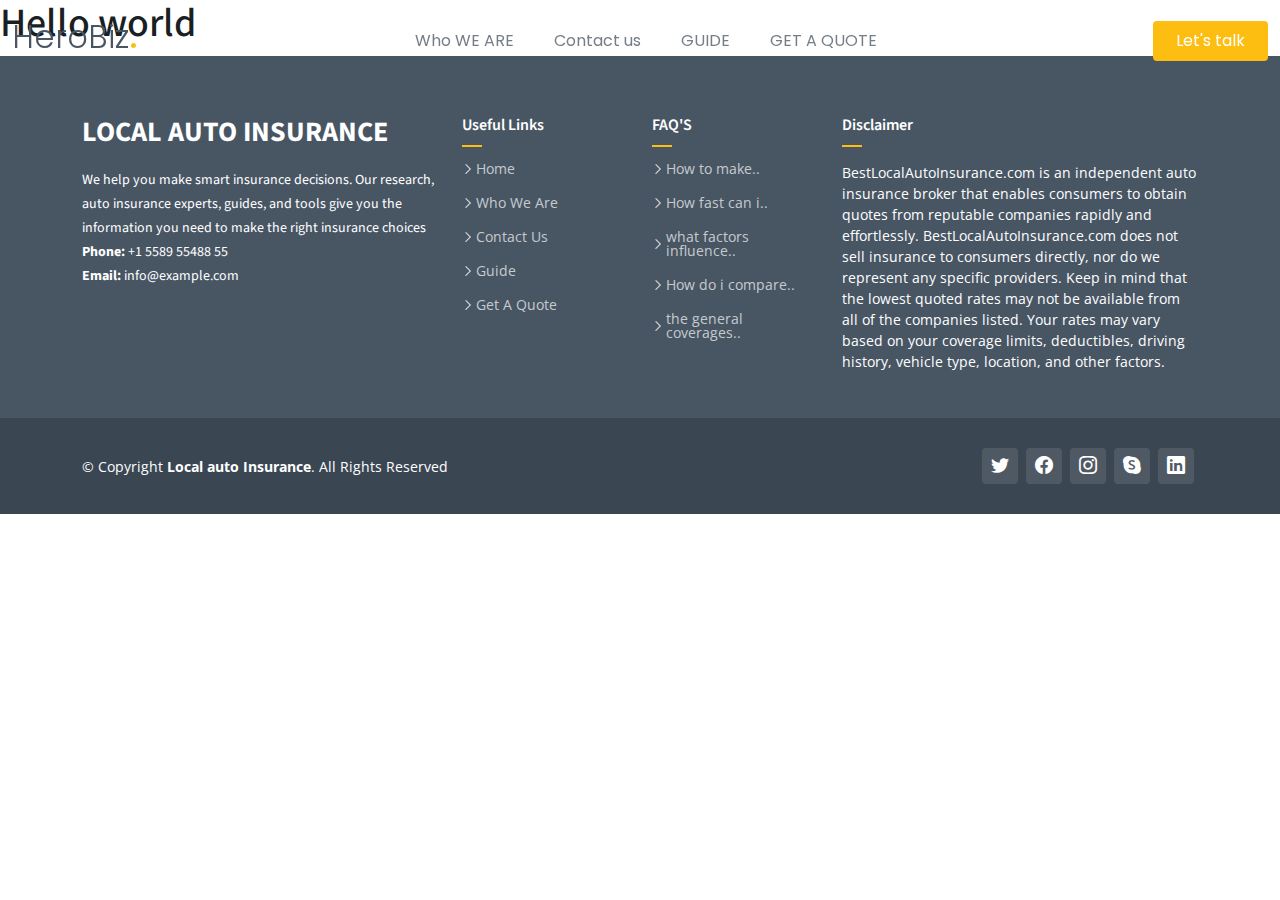
<file: aboutUs.html>
<!DOCTYPE html>
<html lang="en">
  <head>
    <meta charset="utf-8" />
    <meta content="width=device-width, initial-scale=1.0" name="viewport" />

    <title>Blog Details - HeroBiz Bootstrap Template</title>
    <meta content="" name="description" />
    <meta content="" name="keywords" />

    <!-- Favicons -->
    <link href="assets/img/favicon.png" rel="icon" />
    <link href="assets/img/apple-touch-icon.png" rel="apple-touch-icon" />

    <!-- Google Fonts -->
    <link rel="preconnect" href="https://fonts.googleapis.com" />
    <link rel="preconnect" href="https://fonts.gstatic.com" crossorigin />
    <link
      href="https://fonts.googleapis.com/css2?family=Open+Sans:ital,wght@0,300;0,400;0,500;0,600;0,700;1,300;1,400;1,500;1,600;1,700&family=Poppins:ital,wght@0,300;0,400;0,500;0,600;0,700;1,300;1,400;1,500;1,600;1,700&family=Source+Sans+Pro:ital,wght@0,300;0,400;0,600;0,700;1,300;1,400;1,600;1,700&display=swap"
      rel="stylesheet"
    />

    <!-- Vendor CSS Files -->
    <link
      href="assets/vendor/bootstrap/css/bootstrap.min.css"
      rel="stylesheet"
    />
    <link
      href="assets/vendor/bootstrap-icons/bootstrap-icons.css"
      rel="stylesheet"
    />
    <link href="assets/vendor/aos/aos.css" rel="stylesheet" />
    <link
      href="assets/vendor/glightbox/css/glightbox.min.css"
      rel="stylesheet"
    />
    <link href="assets/vendor/swiper/swiper-bundle.min.css" rel="stylesheet" />

    <!-- Template Main CSS Files -->
    <link href="assets/css/variables.css" rel="stylesheet" />
    <link href="assets/css/main.css" rel="stylesheet" />

    <style>
       @media only screen and (max-width:370px) 
    {

      .btn-getstarted{
          font-size: 10px !important;
            }

    }
    </style>
  </head>
  <body>
    <!-- ======= Header ======= -->
    <header id="header" class="header fixed-top" data-scrollto-offset="0">
      <div
        class="container-fluid d-flex align-items-center justify-content-between"
      >
        <a
          href="index.html"
          class="logo d-flex align-items-center scrollto me-auto me-lg-0"
        >
          <h1>HeroBiz<span>.</span></h1>
        </a>

        <nav id="navbar" class="navbar">
          <ul>
          <li><a class="nav-link scrollto" href="">Who WE ARE</a></li>
          <li><a class="nav-link scrollto" href="contactUs.html">Contact us</a></li>
          <li><a class="nav-link scrollto" href="contactUs.html">GUIDE</a></li>
          <li><a class="nav-link scrollto" href="">GET A QUOTE</a></li>
          <i class="bi bi-list mobile-nav-toggle d-none"></i>
        </nav>
        <!-- .navbar -->

        <a class="btn-getstarted scrollto" href="tel:+17864607667"
          >Let's talk</a
        >
      </div>
    </header>
    <!-- End Header -->

    <main id="main">
      <!-- ======= Breadcrumbs ======= -->
      <!-- End Breadcrumbs -->
<!--About Us start Here-->
<h1>Hello world</h1>
<!-- ======= Footer ======= -->
    <footer id="footer" class="footer">
      <div class="footer-content">
        <div class="container">
          <div class="row">
            <div class="col-lg-4 col-md-6">
              <div class="footer-info">
                <h3>Local Auto Insurance</h3>
                <p>
                  We help you make smart insurance decisions. Our research, auto insurance experts, guides, and tools give you the information you need to make the right insurance choices<br>
                  <strong>Phone:</strong> +1 5589 55488 55<br />
                  <strong>Email:</strong> info@example.com<br />
                </p>
              </div>
            </div>

            <div class="col-lg-2 col-md-6 footer-links">
              <h4>Useful Links</h4>
              <ul>
                <li>
                  <i class="bi bi-chevron-right"></i> <a href="index.html">Home</a>
                </li>
                <li>
                  <i class="bi bi-chevron-right"></i> <a href="WhoWeAre.html">Who We Are</a>
                </li>
                <li>
                  <i class="bi bi-chevron-right"></i> <a href="contactUs.html">Contact Us</a>
                </li>
                <li>
                  <i class="bi bi-chevron-right"></i>
                  <a href="guide.html">Guide</a>
                </li>
                <li>
                  <i class="bi bi-chevron-right"></i>
                  <a href="form.html">Get A Quote</a>
                </li>
              </ul>
            </div>

            <div class="col-lg-2 col-md-6 footer-links">
              <h4>FAQ'S</h4>
              <ul>
                <li>
                  <i class="bi bi-chevron-right"></i> <a href="#">How to make..</a>
                </li>
                <li>
                  <i class="bi bi-chevron-right"></i>
                  <a href="index.html">How fast can i..</a>
                </li>
                <li>
                  <i class="bi bi-chevron-right"></i>
                  <a href="index.html">what factors influence..</a>
                </li>
                <li>
                  <i class="bi bi-chevron-right"></i> <a href="index.html">How do i compare..</a>
                </li>
                <li>
                  <i class="bi bi-chevron-right"></i>
                  <a href="index.html">the general coverages..</a>
                </li>
              </ul>
            </div>

            <div class="col-lg-4 col-md-6 footer-newsletter">
              <h4>Disclaimer</h4>
              <p>
              BestLocalAutoInsurance.com is an independent auto insurance broker that enables consumers to obtain quotes from reputable companies rapidly and effortlessly. BestLocalAutoInsurance.com does not sell insurance to consumers directly, nor do we represent any specific providers. Keep in mind that the lowest quoted rates may not be available from all of the companies listed. Your rates may vary based on your coverage limits, deductibles, driving history, vehicle type, location, and other factors.
              </p>
            </div>
          </div>
        </div>
      </div>

      <div class="footer-legal text-center">
        <div
          class="container d-flex flex-column flex-lg-row justify-content-center justify-content-lg-between align-items-center"
        >
          <div
            class="d-flex flex-column align-items-center align-items-lg-start"
          >
            <div class="copyright">
              &copy; Copyright <strong><span>Local auto Insurance</span></strong
              >. All Rights Reserved
            </div>
           
          </div>

          <div class="social-links order-first order-lg-last mb-3 mb-lg-0">
            <a href="#" class="twitter"><i class="bi bi-twitter"></i></a>
            <a href="#" class="facebook"><i class="bi bi-facebook"></i></a>
            <a href="#" class="instagram"><i class="bi bi-instagram"></i></a>
            <a href="#" class="google-plus"><i class="bi bi-skype"></i></a>
            <a href="#" class="linkedin"><i class="bi bi-linkedin"></i></a>
          </div>
        </div>
      </div>
    </footer>
    <!-- End Footer -->

    <a
      href="#"
      class="scroll-top d-flex align-items-center justify-content-center"
      ><i class="bi bi-arrow-up-short"></i
    ></a>

    <div id="preloader"></div>

    <!-- Vendor JS Files -->
    <script src="assets/vendor/bootstrap/js/bootstrap.bundle.min.js"></script>
    <script src="assets/vendor/aos/aos.js"></script>
    <script src="assets/vendor/glightbox/js/glightbox.min.js"></script>
    <script src="assets/vendor/isotope-layout/isotope.pkgd.min.js"></script>
    <script src="assets/vendor/swiper/swiper-bundle.min.js"></script>
    <script src="assets/vendor/php-email-form/validate.js"></script>

    <!-- Template Main JS File -->
    <script src="assets/js/main.js"></script>
  </body>
</html>
</file>
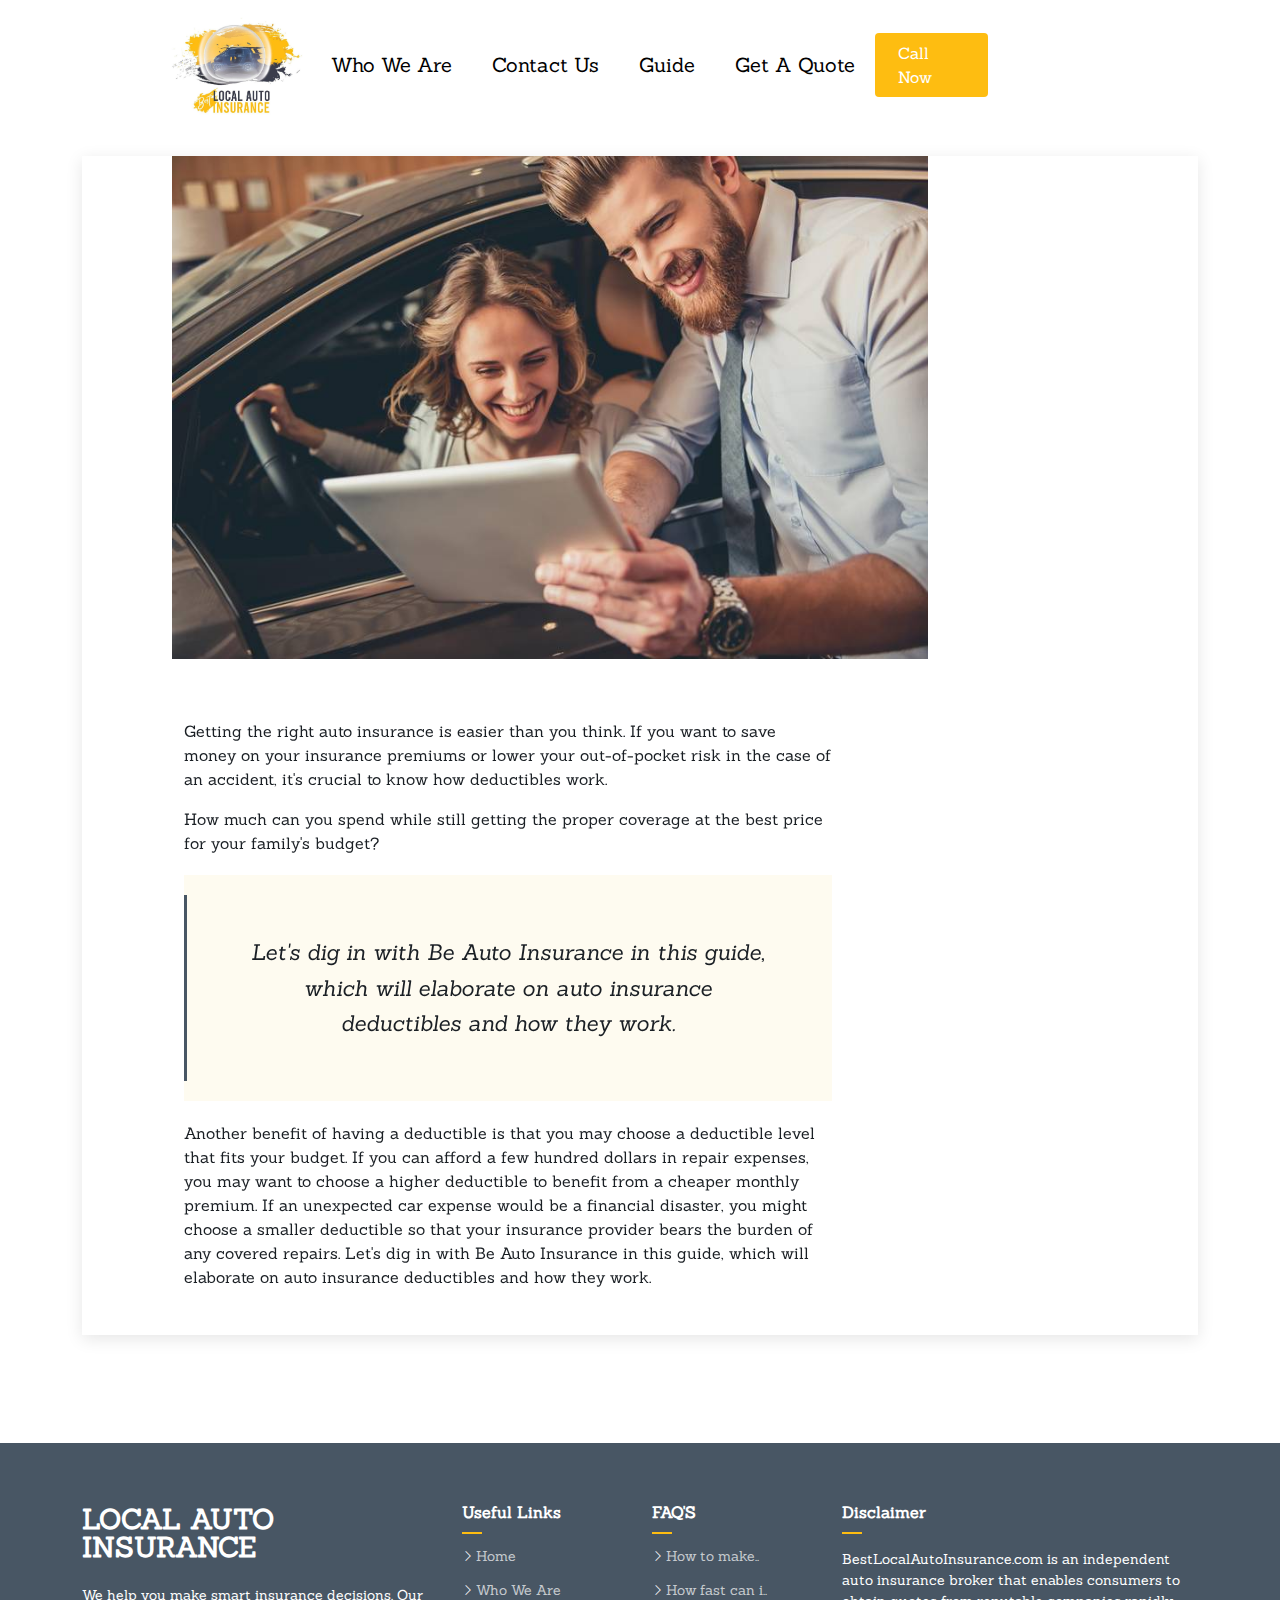
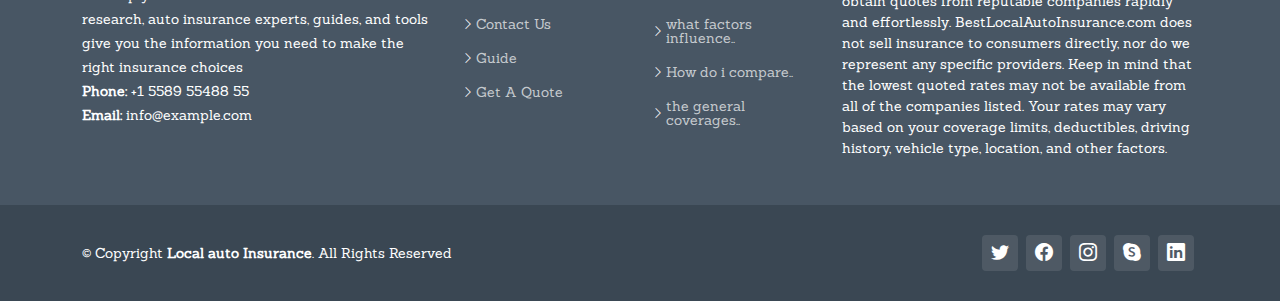
<file: firstBlog-details.html>
<!DOCTYPE html>
<html lang="en">
  <head>
    <meta charset="utf-8" />
    <meta content="width=device-width, initial-scale=1.0" name="viewport" />

    <title>Blog Details - HeroBiz Bootstrap Template</title>
    <meta content="" name="description" />
    <meta content="" name="keywords" />

    <!-- Favicons -->
    <link href="assets/img/favicon.png" rel="icon" />
    <link href="assets/img/apple-touch-icon.png" rel="apple-touch-icon" />

    <!-- Google Fonts -->
    <link rel="preconnect" href="https://fonts.googleapis.com" />
    <link rel="preconnect" href="https://fonts.gstatic.com" crossorigin />
    <link
      href="https://fonts.googleapis.com/css2?family=Open+Sans:ital,wght@0,300;0,400;0,500;0,600;0,700;1,300;1,400;1,500;1,600;1,700&family=Poppins:ital,wght@0,300;0,400;0,500;0,600;0,700;1,300;1,400;1,500;1,600;1,700&family=Source+Sans+Pro:ital,wght@0,300;0,400;0,600;0,700;1,300;1,400;1,600;1,700&display=swap"
      rel="stylesheet"
    />

    <!-- Vendor CSS Files -->
    <link
      href="assets/vendor/bootstrap/css/bootstrap.min.css"
      rel="stylesheet"
    />
    <link
      href="assets/vendor/bootstrap-icons/bootstrap-icons.css"
      rel="stylesheet"
    />
    <link href="assets/vendor/aos/aos.css" rel="stylesheet" />
    <link
      href="assets/vendor/glightbox/css/glightbox.min.css"
      rel="stylesheet"
    />
    <link href="assets/vendor/swiper/swiper-bundle.min.css" rel="stylesheet" />

    <!-- Template Main CSS Files -->
    <link href="assets/css/variables.css" rel="stylesheet" />
    <link href="assets/css/main.css" rel="stylesheet" />
 
      
  <style>

@import url('https://fonts.googleapis.com/css2?family=Sanchez&display=swap');
    *{
      font-family: 'Sanchez', serif !important;
    }


    @media only screen and (min-width: 1025px) 
    {

      .btn-getstarted{
        margin-right: 280px !important;
            }

    }



    @media only screen and (min-width: 900px) {
 
       .logoRes{
         margin-left: 150px;
       }
 
     }
     
     @media only screen and (max-width:370px) 
    {

      .btn-getstarted{
          font-size: 10px !important;
            }

    }

     </style>
  </head>

  <body>
    <!-- ======= Header ======= -->
    <header id="header" class="header fixed-top bg-white" data-scrollto-offset="0">
      <div class="container-fluid d-flex align-items-center justify-content-between">
  
        <!-- <a href="index.html" class="logo d-flex align-items-center scrollto me-auto me-lg-0"> -->
          <a href="index.html" class="img-fluid logo">
          <!-- Uncomment the line below if you also wish to use an image logo -->
          <img src="./assets/img/proj-pics/logoImage-min-min.jpg" class="logoRes" alt="" >
          <!-- <h1>HeroBiz<span>.</span></h1> -->
        </a>
  
        <nav id="navbar" class="navbar navBarRight">
          <ul>
          <li><a class="nav-link scrollto text-black " href="WhoWeAre.html" style="font-size: 20px;" >Who We Are</a></li>
          <li><a class="nav-link scrollto text-black" href="contactUs.php" style="font-size: 20px;" >Contact Us</a></li>
          <li><a class="nav-link scrollto text-black" href="guide.html" style="font-size: 20px;">Guide</a></li>
          <li><a class="nav-link scrollto text-black" href="form.php" style="font-size: 20px;">Get A Quote</a></li>
          <i class="bi bi-list mobile-nav-toggle d-none"></i>
        </nav><!-- .navbar -->
  
        <a class="btn-getstarted scrollto" href="tel:+17864607667">Call Now</a>
  
      </div>
    </header><!-- End Header -->

                   <!-- New Content -->

          <section id="blog" class="blog">
            <div class="container" data-aos="fade-up">
              <div class="row g-5 mt-5">
                <div class="col-lg-12">
                  <article  class="blog-details mb-5">
                    <div class="row">
                      <div class="col-lg-1"></div>
                      <div class="col-lg-8">
                        <div class="post-img">
                          <img
                            src="./assets/img/proj-pics/blog-1-min-min-min.jpeg"
                            alt=""
                            class="img-fluid"
                          />
                        </div>
                      </div>
                      <div class="col-lg-3"></div>
                  </div>
    
                    <div class="meta-top">
                      <ul>
                      </ul>
                    </div> 
                   
                      <div class="row">
                        
                        <!-- <div class="col-"></div> -->
                        <div class="col-lg-8 mx-lg-5 col-12">  
                          <div class=" content mx-lg-4">
                      <p>
                       Getting the right auto insurance is easier than you think. If you want to save money on your insurance premiums or lower your out-of-pocket risk in the case of an accident, it's crucial to know how deductibles work.
                      </p>
                      <p>
                       How much can you spend while still getting the proper coverage at the best price for your family's budget?
                      </p>
                      <blockquote>
                        <p>
                Let's dig in with Be Auto Insurance in this guide, which will elaborate on auto insurance deductibles and how they work.
                        </p>
                      </blockquote>
                      <p>
                       Another benefit of having a deductible is that you may choose a deductible level that fits your budget. If you can afford a few hundred dollars in repair expenses, you may want to choose a higher deductible to benefit from a cheaper monthly premium. If an unexpected car expense would be a financial disaster, you might choose a smaller deductible so that your insurance provider bears the burden of any covered repairs.
                      Let's dig in with Be Auto Insurance in this guide, which will elaborate on auto insurance deductibles and how they work.
                      </p>
                    </div>
                  </div>
                      <div class="col-lg-3"></div>
                
               </div>
                  </article>
                 
                </div>
                </div>
                </section>

          <!-- End New Content -->
        </div>

        <div class="col-lg-3">

        </div>
              <!-- End blog post -->
<!-- ======= Footer ======= -->
    <footer id="footer" class="footer">
      <div class="footer-content">
        <div class="container">
          <div class="row">
            <div class="col-lg-4 col-md-6">
              <div class="footer-info">
                <h3>Local Auto Insurance</h3>
                <p>
                  We help you make smart insurance decisions. Our research, auto insurance experts, guides, and tools give you the information you need to make the right insurance choices<br>
                  <strong>Phone:</strong> +1 5589 55488 55<br />
                  <strong>Email:</strong> info@example.com<br />
                </p>
              </div>
            </div>

            <div class="col-lg-2 col-md-6 footer-links">
              <h4>Useful Links</h4>
              <ul>
                <li>
                  <i class="bi bi-chevron-right"></i> <a href="index.html">Home</a>
                </li>
                <li>
                  <i class="bi bi-chevron-right"></i> <a href="WhoWeAre.html">Who We Are</a>
                </li>
                <li>
                  <i class="bi bi-chevron-right"></i> <a href="contactUs.html">Contact Us</a>
                </li>
                <li>
                  <i class="bi bi-chevron-right"></i>
                  <a href="guide.html">Guide</a>
                </li>
                <li>
                  <i class="bi bi-chevron-right"></i>
                  <a href="form.php">Get A Quote</a>
                </li>
              </ul>
            </div>

            <div class="col-lg-2 col-md-6 footer-links">
              <h4>FAQ'S</h4>
              <ul>
                <li>
                  <i class="bi bi-chevron-right"></i> <a href="#">How to make..</a>
                </li>
                <li>
                  <i class="bi bi-chevron-right"></i>
                  <a href="index.html">How fast can i..</a>
                </li>
                <li>
                  <i class="bi bi-chevron-right"></i>
                  <a href="index.html">what factors influence..</a>
                </li>
                <li>
                  <i class="bi bi-chevron-right"></i> <a href="index.html">How do i compare..</a>
                </li>
                <li>
                  <i class="bi bi-chevron-right"></i>
                  <a href="index.html">the general coverages..</a>
                </li>
              </ul>
            </div>

            <div class="col-lg-4 col-md-6 footer-newsletter">
              <h4>Disclaimer</h4>
              <p>
              BestLocalAutoInsurance.com is an independent auto insurance broker that enables consumers to obtain quotes from reputable companies rapidly and effortlessly. BestLocalAutoInsurance.com does not sell insurance to consumers directly, nor do we represent any specific providers. Keep in mind that the lowest quoted rates may not be available from all of the companies listed. Your rates may vary based on your coverage limits, deductibles, driving history, vehicle type, location, and other factors.
              </p>
            </div>
          </div>
        </div>
      </div>

      <div class="footer-legal text-center">
        <div
          class="container d-flex flex-column flex-lg-row justify-content-center justify-content-lg-between align-items-center"
        >
          <div
            class="d-flex flex-column align-items-center align-items-lg-start"
          >
            <div class="copyright">
              &copy; Copyright <strong><span>Local auto Insurance</span></strong
              >. All Rights Reserved
            </div>
           
          </div>

          <div class="social-links order-first order-lg-last mb-3 mb-lg-0">
            <a href="#" class="twitter"><i class="bi bi-twitter"></i></a>
            <a href="#" class="facebook"><i class="bi bi-facebook"></i></a>
            <a href="#" class="instagram"><i class="bi bi-instagram"></i></a>
            <a href="#" class="google-plus"><i class="bi bi-skype"></i></a>
            <a href="#" class="linkedin"><i class="bi bi-linkedin"></i></a>
          </div>
        </div>
      </div>
    </footer>
    <!-- End Footer -->


    <a
      href="#"
      class="scroll-top d-flex align-items-center justify-content-center"
      ><i class="bi bi-arrow-up-short"></i
    ></a>

    <div id="preloader"></div>

    <!-- Vendor JS Files -->
    <script src="assets/vendor/bootstrap/js/bootstrap.bundle.min.js"></script>
    <script src="assets/vendor/aos/aos.js"></script>
    <script src="assets/vendor/glightbox/js/glightbox.min.js"></script>
    <script src="assets/vendor/isotope-layout/isotope.pkgd.min.js"></script>
    <script src="assets/vendor/swiper/swiper-bundle.min.js"></script>
    <script src="assets/vendor/php-email-form/validate.js"></script>

    <!-- Template Main JS File -->
    <script src="assets/js/main.js"></script>
  </body>
</html>
</file>
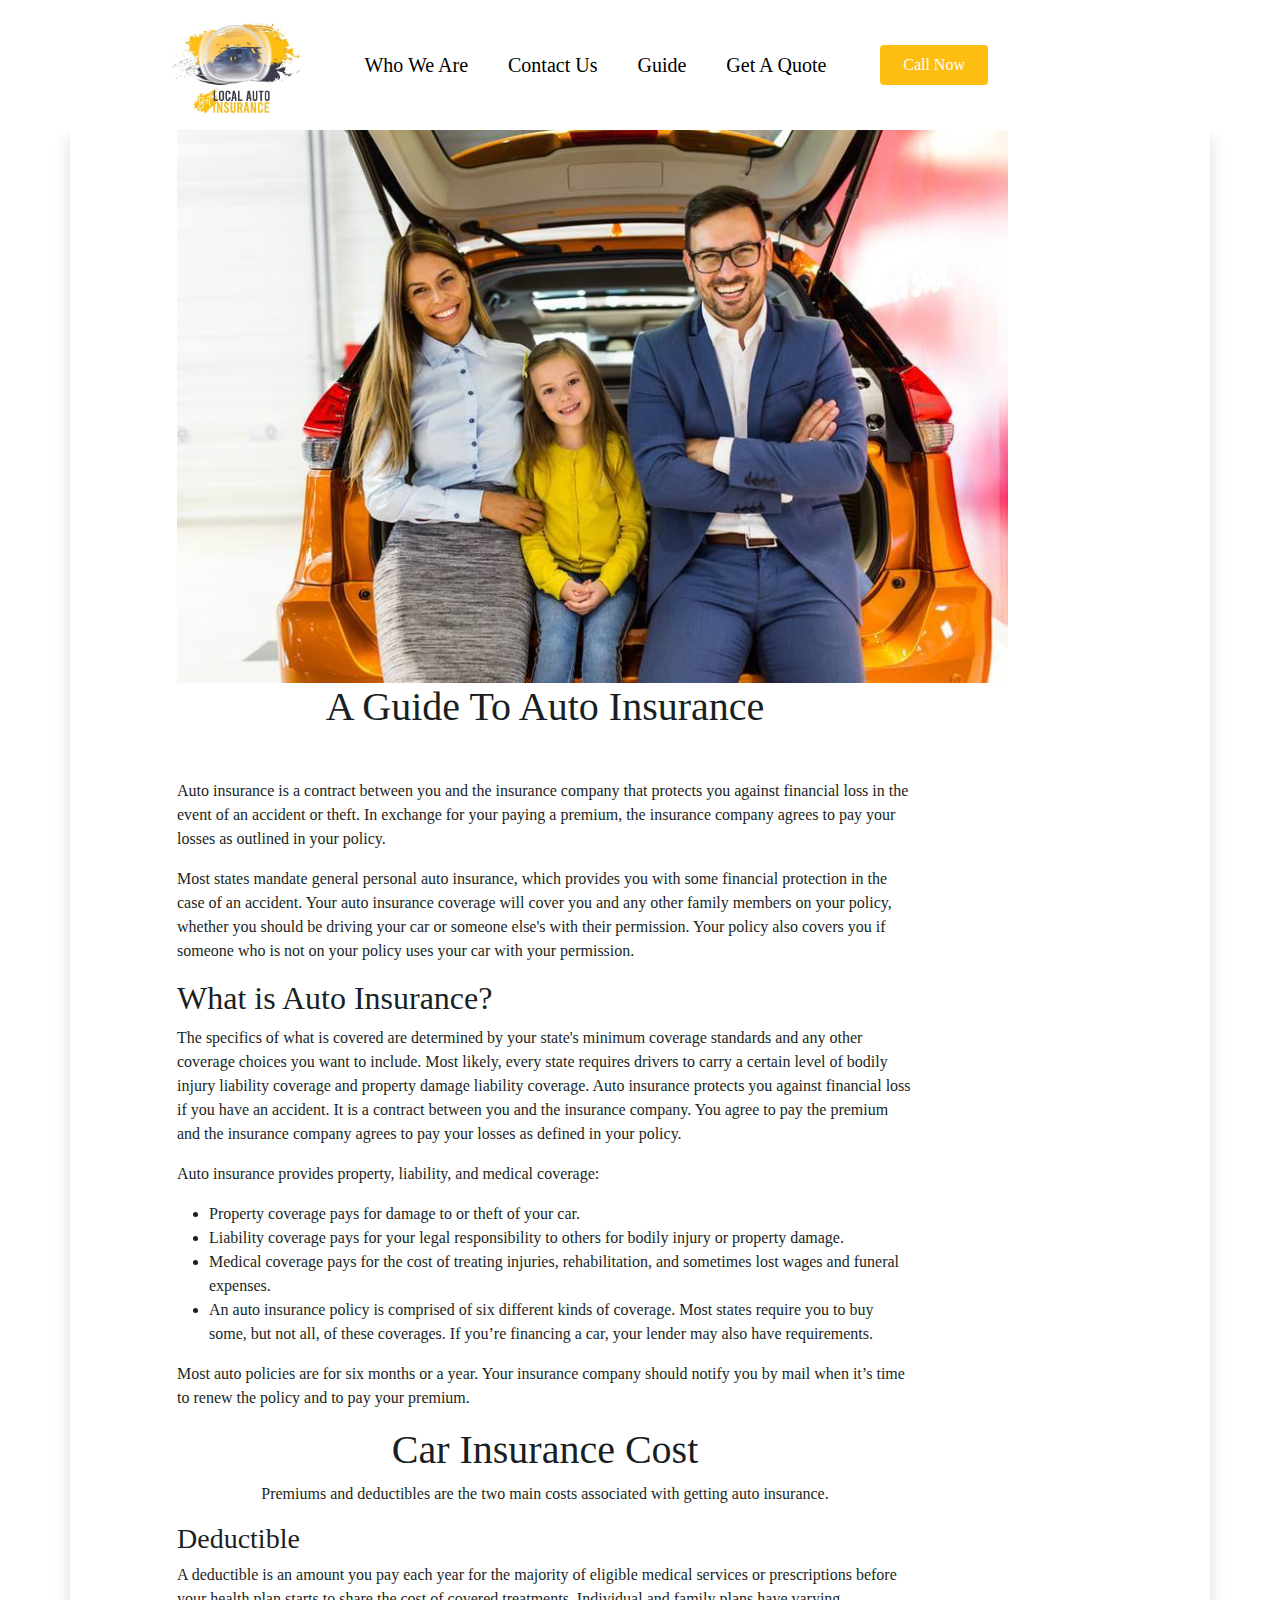
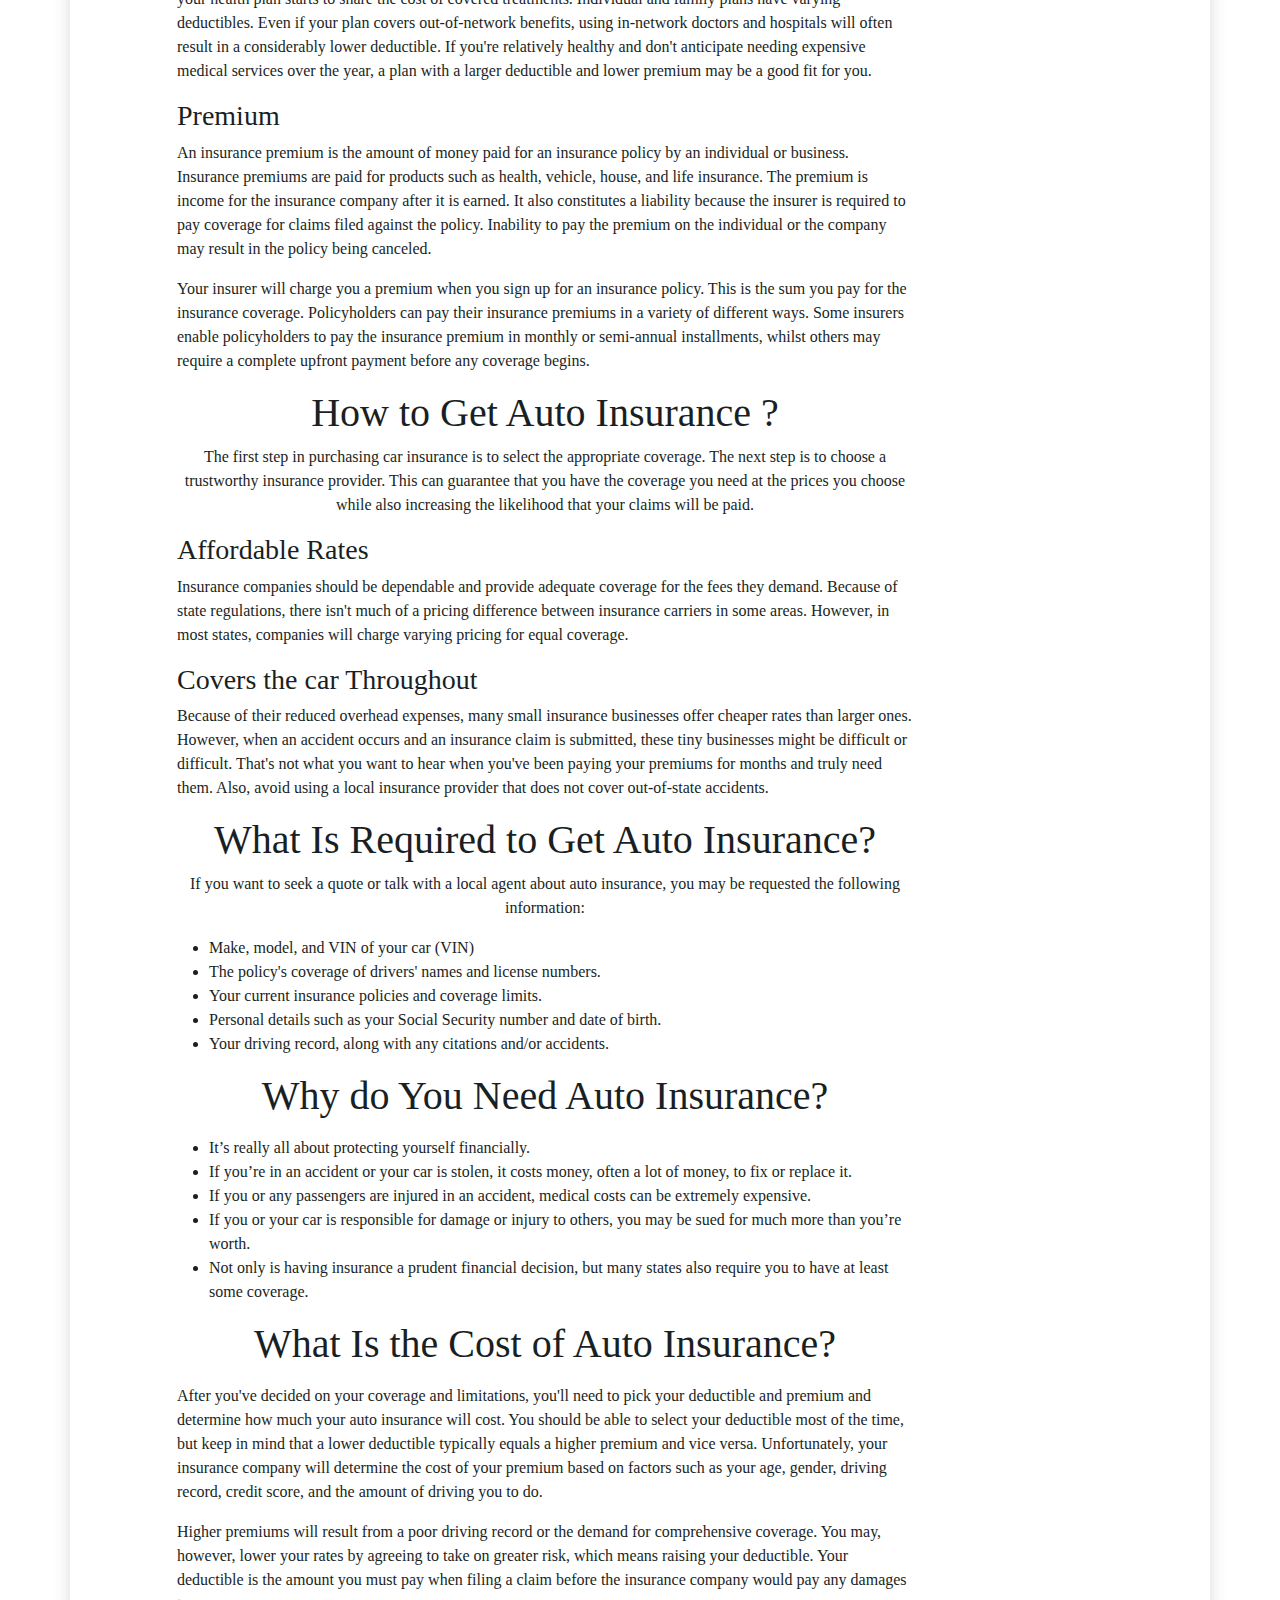
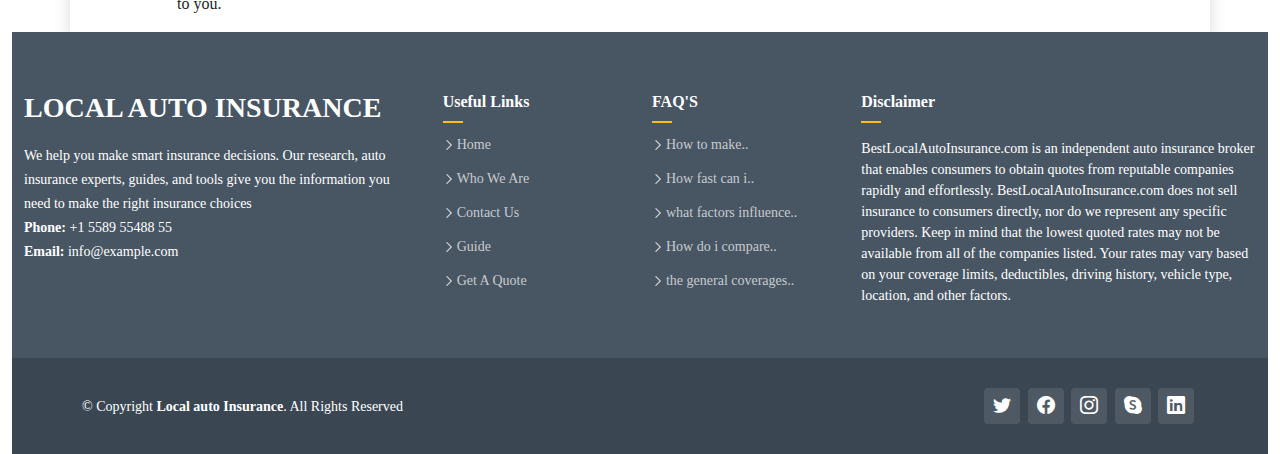
<file: guide.html>
<!DOCTYPE html>
<html lang="en">
  <head>
      
      <!-- Google Tag Manager -->
<script>(function(w,d,s,l,i){w[l]=w[l]||[];w[l].push({'gtm.start':
new Date().getTime(),event:'gtm.js'});var f=d.getElementsByTagName(s)[0],
j=d.createElement(s),dl=l!='dataLayer'?'&l='+l:'';j.async=true;j.src=
'https://www.googletagmanager.com/gtm.js?id='+i+dl;f.parentNode.insertBefore(j,f);
})(window,document,'script','dataLayer','GTM-P728HD9');</script>
<!-- End Google Tag Manager -->
      
    <meta charset="utf-8" />
    <meta content="width=device-width, initial-scale=1.0" name="viewport" />

    <title>Blog Details - HeroBiz Bootstrap Template</title>
    <meta content="" name="description" />
    <meta content="" name="keywords" />

    <!-- Favicons -->
    <link href="assets/img/favicon.png" rel="icon" />
    <link href="assets/img/apple-touch-icon.png" rel="apple-touch-icon" />

    <!-- Google Fonts -->
    <link rel="preconnect" href="https://fonts.googleapis.com" />
    <link rel="preconnect" href="https://fonts.gstatic.com" crossorigin />
    <link
      href="https://fonts.googleapis.com/css2?family=Open+Sans:ital,wght@0,300;0,400;0,500;0,600;0,700;1,300;1,400;1,500;1,600;1,700&family=Poppins:ital,wght@0,300;0,400;0,500;0,600;0,700;1,300;1,400;1,500;1,600;1,700&family=Source+Sans+Pro:ital,wght@0,300;0,400;0,600;0,700;1,300;1,400;1,600;1,700&display=swap"
      rel="stylesheet"
    />

    <!-- Vendor CSS Files -->
    <link
      href="assets/vendor/bootstrap/css/bootstrap.min.css"
      rel="stylesheet"
    />
    <link
      href="assets/vendor/bootstrap-icons/bootstrap-icons.css"
      rel="stylesheet"
    />
    <link href="assets/vendor/aos/aos.css" rel="stylesheet" />
    <link
      href="assets/vendor/glightbox/css/glightbox.min.css"
      rel="stylesheet"
    />
    <link href="assets/vendor/swiper/swiper-bundle.min.css" rel="stylesheet" />

    <!-- Template Main CSS Files -->
    <link href="assets/css/variables.css" rel="stylesheet" />
    <link href="assets/css/main.css" rel="stylesheet" />
      
  <style>
    @media only screen and (min-width: 900px) {
 
       .logoRes{
         margin-left: 150px;
       }
 
     }
    
     @import url('https://fonts.googleapis.com/css2?family=Sanchez&display=swap');
    *{
      font-family: 'Sanchez', serif !important;
    }


    @media only screen and (min-width: 1025px) 
    {

      .btn-getstarted{
        margin-right: 280px !important;
            }

    }

    @media only screen and (max-width:370px) 
    {

      .btn-getstarted{
          font-size: 10px !important;
            }

    }


     </style>
     
     </head>
  <body>
      
      <!-- Google Tag Manager (noscript) -->
<noscript><iframe src="https://www.googletagmanager.com/ns.html?id=GTM-P728HD9"
height="0" width="0" style="display:none;visibility:hidden"></iframe></noscript>
<!-- End Google Tag Manager (noscript) -->
      
  <!-- ======= Header ======= -->
  <header id="header" class="header fixed-top bg-white" data-scrollto-offset="0">
    <div class="container-fluid d-flex align-items-center justify-content-between">

      <!-- <a href="index.html" class="logo d-flex align-items-center scrollto me-auto me-lg-0"> -->
        <a href="index.html" class="img-fluid logo">
        <!-- Uncomment the line below if you also wish to use an image logo -->
        <img src="./assets/img/proj-pics/logoImage-min-min.jpg" class="logoRes" alt="" >
        <!-- <h1>HeroBiz<span>.</span></h1> -->
      </a>

      <nav id="navbar" class="navbar navBarRight">
        <ul>
          <li><a class="nav-link scrollto text-black " href="WhoWeAre.html" style="font-size: 20px;" >Who We Are</a></li>
          <li><a class="nav-link scrollto text-black" href="contactUs.php" style="font-size: 20px;" >Contact Us</a></li>
          <li><a class="nav-link scrollto text-black" href="guide.html" style="font-size: 20px;">Guide</a></li>
          <li><a class="nav-link scrollto text-black" href="form.php" style="font-size: 20px;">Get A Quote</a></li>
        <i class="bi bi-list mobile-nav-toggle d-none"></i>
      </nav><!-- .navbar -->

      <a class="btn-getstarted scrollto" href="tel:+17864607667">Call Now</a>

    </div>
  </header><!-- End Header -->

                <!-- Start blog post -->
                <div class="container bg-white shadow">

                  <div class="row" style="margin-top: 130px;">
                      <div class="col-lg-1"></div>
                      <div class="col-lg-9">
                        <img class="img-fluid"    class="img-fluid indBlog "  src="./assets/img/proj-pics/whoWeAre.jpeg" alt="">
                      </div>
                      <div class="col-lg-9"></div>
                  </div>
                  
                  <div class="row">
                    <div class="col-lg-1"></div>
                      <div class="col-lg-8">
                        <h1 class="text-center mb-5">A Guide To Auto Insurance</h1>
                        <p>
                  Auto insurance is a contract between you and the insurance company that protects you against financial loss in the event of an accident or theft. In exchange for your paying a premium, the insurance company agrees to pay your losses as outlined in your policy.
                        </p>
                  
                        <p>
                  Most states mandate general personal auto insurance, which provides you with some financial protection in the case of an accident. Your auto insurance coverage will cover you and any other family members on your policy, whether you should be driving your car or someone else's with their permission. Your policy also covers you if someone who is not on your policy uses your car with your permission.
                        </p>
                        <h2>What is Auto Insurance?</h2>
                        <p>
                  The specifics of what is covered are determined by your state's minimum coverage standards and any other coverage choices you want to include. Most likely, every state requires drivers to carry a certain level of bodily injury liability coverage and property damage liability coverage.
                  Auto insurance protects you against financial loss if you have an accident. It is a contract between you and the insurance company. You agree to pay the premium and the insurance company agrees to pay your losses as defined in your policy.
                        </p>
                        <p>Auto insurance provides property, liability, and medical coverage:</p>
                        <ul>
                            <li>Property coverage pays for damage to or theft of your car.</li>
                            <li>Liability coverage pays for your legal responsibility to others for bodily injury or property damage.</li>
                            <li>Medical coverage pays for the cost of treating injuries, rehabilitation, and sometimes lost wages and funeral expenses.</li>
                            <li>An auto insurance policy is comprised of six different kinds of coverage. Most states require you to buy some, but not all, of these coverages. If you’re financing a car, your lender may also have requirements.</li>
                        </ul>
                        <p>Most auto policies are for six months or a year. Your insurance company should notify you by mail when it’s time to renew the policy and to pay your premium.</p>
                        <h1 class="text-center">Car Insurance Cost</h1>
                        <p class="text-center">Premiums and deductibles are the two main costs associated with getting auto insurance.</p>
                        <h3>Deductible</h3>
                        <p>A deductible is an amount you pay each year for the majority of eligible medical services or prescriptions before your health plan starts to share the cost of covered treatments. Individual and family plans have varying deductibles. Even if your plan covers out-of-network benefits, using in-network doctors and hospitals will often result in a considerably lower deductible. If you're relatively healthy and don't anticipate needing expensive medical services over the year, a plan with a larger deductible and lower premium may be a good fit for you.</p>
                        <h3>Premium</h3>
                        <p>An insurance premium is the amount of money paid for an insurance policy by an individual or business. Insurance premiums are paid for products such as health, vehicle, house, and life insurance. The premium is income for the insurance company after it is earned. It also constitutes a liability because the insurer is required to pay coverage for claims filed against the policy. Inability to pay the premium on the individual or the company may result in the policy being canceled.</p>
                        <p>Your insurer will charge you a premium when you sign up for an insurance policy. This is the sum you pay for the insurance coverage. Policyholders can pay their insurance premiums in a variety of different ways. Some insurers enable policyholders to pay the insurance premium in monthly or semi-annual installments, whilst others may require a complete upfront payment before any coverage begins.</p>
                        <h1 class="text-center">How to Get Auto Insurance ?</h1>
                        <p class="text-center">The first step in purchasing car insurance is to select the appropriate coverage. The next step is to choose a trustworthy insurance provider. This can guarantee that you have the coverage you need at the prices you choose while also increasing the likelihood that your claims will be paid.</p>
                        <h3>Affordable Rates</h3>
                        <p>Insurance companies should be dependable and provide adequate coverage for the fees they demand. Because of state regulations, there isn't much of a pricing difference between insurance carriers in some areas. However, in most states, companies will charge varying pricing for equal coverage.</p>
                        <h3>Covers the car Throughout</h3>
                        <p>Because of their reduced overhead expenses, many small insurance businesses offer cheaper rates than larger ones. However, when an accident occurs and an insurance claim is submitted, these tiny businesses might be difficult or difficult. That's not what you want to hear when you've been paying your premiums for months and truly need them. Also, avoid using a local insurance provider that does not cover out-of-state accidents.</p>
                        <h1 class="text-center">What Is Required to Get Auto Insurance?</h1>
                        <p class="text-center">If you want to seek a quote or talk with a local agent about auto insurance, you may be requested the following information:</p>
                        <ul>
                            <li>Make, model, and VIN of your car (VIN)</li>
                            <li>The policy's coverage of drivers' names and license numbers.</li>
                            <li>Your current insurance policies and coverage limits.</li>
                            <li>Personal details such as your Social Security number and date of birth.</li>
                            <li>Your driving record, along with any citations and/or accidents.</li>
                        </ul>
                        <h1 class="text-center mb-3 mt-2">Why do You Need Auto Insurance?</h1>
                        <ul>
                            <li>It’s really all about protecting yourself financially.</li>
                            <li>If you’re in an accident or your car is stolen, it costs money, often a lot of money, to fix or replace it.</li>
                            <li>If you or any passengers are injured in an accident, medical costs can be extremely expensive.</li>
                            <li>If you or your car is responsible for damage or injury to others, you may be sued for much more than you’re worth.</li>
                            <li>Not only is having insurance a prudent financial decision, but many states also require you to have at least some coverage.</li>
                        </ul>
                        <h1 class="text-center mb-3 mt-2">What Is the Cost of Auto Insurance?</h1>
                        <p>After you've decided on your coverage and limitations, you'll need to pick your deductible and premium and determine how much your auto insurance will cost. You should be able to select your deductible most of the time, but keep in mind that a lower deductible typically equals a higher premium and vice versa. Unfortunately, your insurance company will determine the cost of your premium based on factors such as your age, gender, driving record, credit score, and the amount of driving you to do.</p>
                        <p>Higher premiums will result from a poor driving record or the demand for comprehensive coverage. You may, however, lower your rates by agreeing to take on greater risk, which means raising your deductible. Your deductible is the amount you must pay when filing a claim before the insurance company would pay any damages to you.</p>
                      </div>
                  </div>
                  
                  </div>
                  
                    <!-- End blog post -->


              <!-- End blog post -->
  <!-- ======= Footer ======= -->
    <footer id="footer" class="footer container-fluid">
      <div class="footer-content">
        <div class="container-fluid">
          <div class="row">
            <div class="col-lg-4 col-md-6">
              <div class="footer-info">
                <h3>Local Auto Insurance</h3>
                <p>
                  We help you make smart insurance decisions. Our research, auto insurance experts, guides, and tools give you the information you need to make the right insurance choices<br>
                  <strong>Phone:</strong> +1 5589 55488 55<br />
                  <strong>Email:</strong> info@example.com<br />
                </p>
              </div>
            </div>

            <div class="col-lg-2 col-md-6 footer-links">
              <h4>Useful Links</h4>
              <ul>
                <li>
                  <i class="bi bi-chevron-right"></i> <a href="index.html">Home</a>
                </li>
                <li>
                  <i class="bi bi-chevron-right"></i> <a href="WhoWeAre.html">Who We Are</a>
                </li>
                <li>
                  <i class="bi bi-chevron-right"></i> <a href="contactUs.html">Contact Us</a>
                </li>
                <li>
                  <i class="bi bi-chevron-right"></i>
                  <a href="guide.html">Guide</a>
                </li>
                <li>
                  <i class="bi bi-chevron-right"></i>
                  <a href="form.php">Get A Quote</a>
                </li>
              </ul>
            </div>

            <div class="col-lg-2 col-md-6 footer-links">
              <h4>FAQ'S</h4>
              <ul>
                <li>
                  <i class="bi bi-chevron-right"></i> <a href="#">How to make..</a>
                </li>
                <li>
                  <i class="bi bi-chevron-right"></i>
                  <a href="index.html">How fast can i..</a>
                </li>
                <li>
                  <i class="bi bi-chevron-right"></i>
                  <a href="index.html">what factors influence..</a>
                </li>
                <li>
                  <i class="bi bi-chevron-right"></i> <a href="index.html">How do i compare..</a>
                </li>
                <li>
                  <i class="bi bi-chevron-right"></i>
                  <a href="index.html">the general coverages..</a>
                </li>
              </ul>
            </div>

            <div class="col-lg-4 col-md-6 footer-newsletter">
              <h4>Disclaimer</h4>
              <p>
              BestLocalAutoInsurance.com is an independent auto insurance broker that enables consumers to obtain quotes from reputable companies rapidly and effortlessly. BestLocalAutoInsurance.com does not sell insurance to consumers directly, nor do we represent any specific providers. Keep in mind that the lowest quoted rates may not be available from all of the companies listed. Your rates may vary based on your coverage limits, deductibles, driving history, vehicle type, location, and other factors.
              </p>
            </div>
          </div>
        </div>
      </div>

      <div class="footer-legal text-center">
        <div
          class="container d-flex flex-column flex-lg-row justify-content-center justify-content-lg-between align-items-center"
        >
          <div
            class="d-flex flex-column align-items-center align-items-lg-start"
          >
            <div class="copyright">
              &copy; Copyright <strong><span>Local auto Insurance</span></strong
              >. All Rights Reserved
            </div>
           
          </div>

          <div class="social-links order-first order-lg-last mb-3 mb-lg-0">
            <a href="#" class="twitter"><i class="bi bi-twitter"></i></a>
            <a href="#" class="facebook"><i class="bi bi-facebook"></i></a>
            <a href="#" class="instagram"><i class="bi bi-instagram"></i></a>
            <a href="#" class="google-plus"><i class="bi bi-skype"></i></a>
            <a href="#" class="linkedin"><i class="bi bi-linkedin"></i></a>
          </div>
        </div>
      </div>
    </footer>
    <!-- End Footer -->
    <a
      href="#"
      class="scroll-top d-flex align-items-center justify-content-center"
      ><i class="bi bi-arrow-up-short"></i
    ></a>

    <div id="preloader"></div>

    <!-- Vendor JS Files -->
    <script src="assets/vendor/bootstrap/js/bootstrap.bundle.min.js"></script>
    <script src="assets/vendor/aos/aos.js"></script>
    <script src="assets/vendor/glightbox/js/glightbox.min.js"></script>
    <script src="assets/vendor/isotope-layout/isotope.pkgd.min.js"></script>
    <script src="assets/vendor/swiper/swiper-bundle.min.js"></script>
    <script src="assets/vendor/php-email-form/validate.js"></script>

    <!-- Template Main JS File -->
    <script src="assets/js/main.js"></script>
  </body>
</html>
</file>
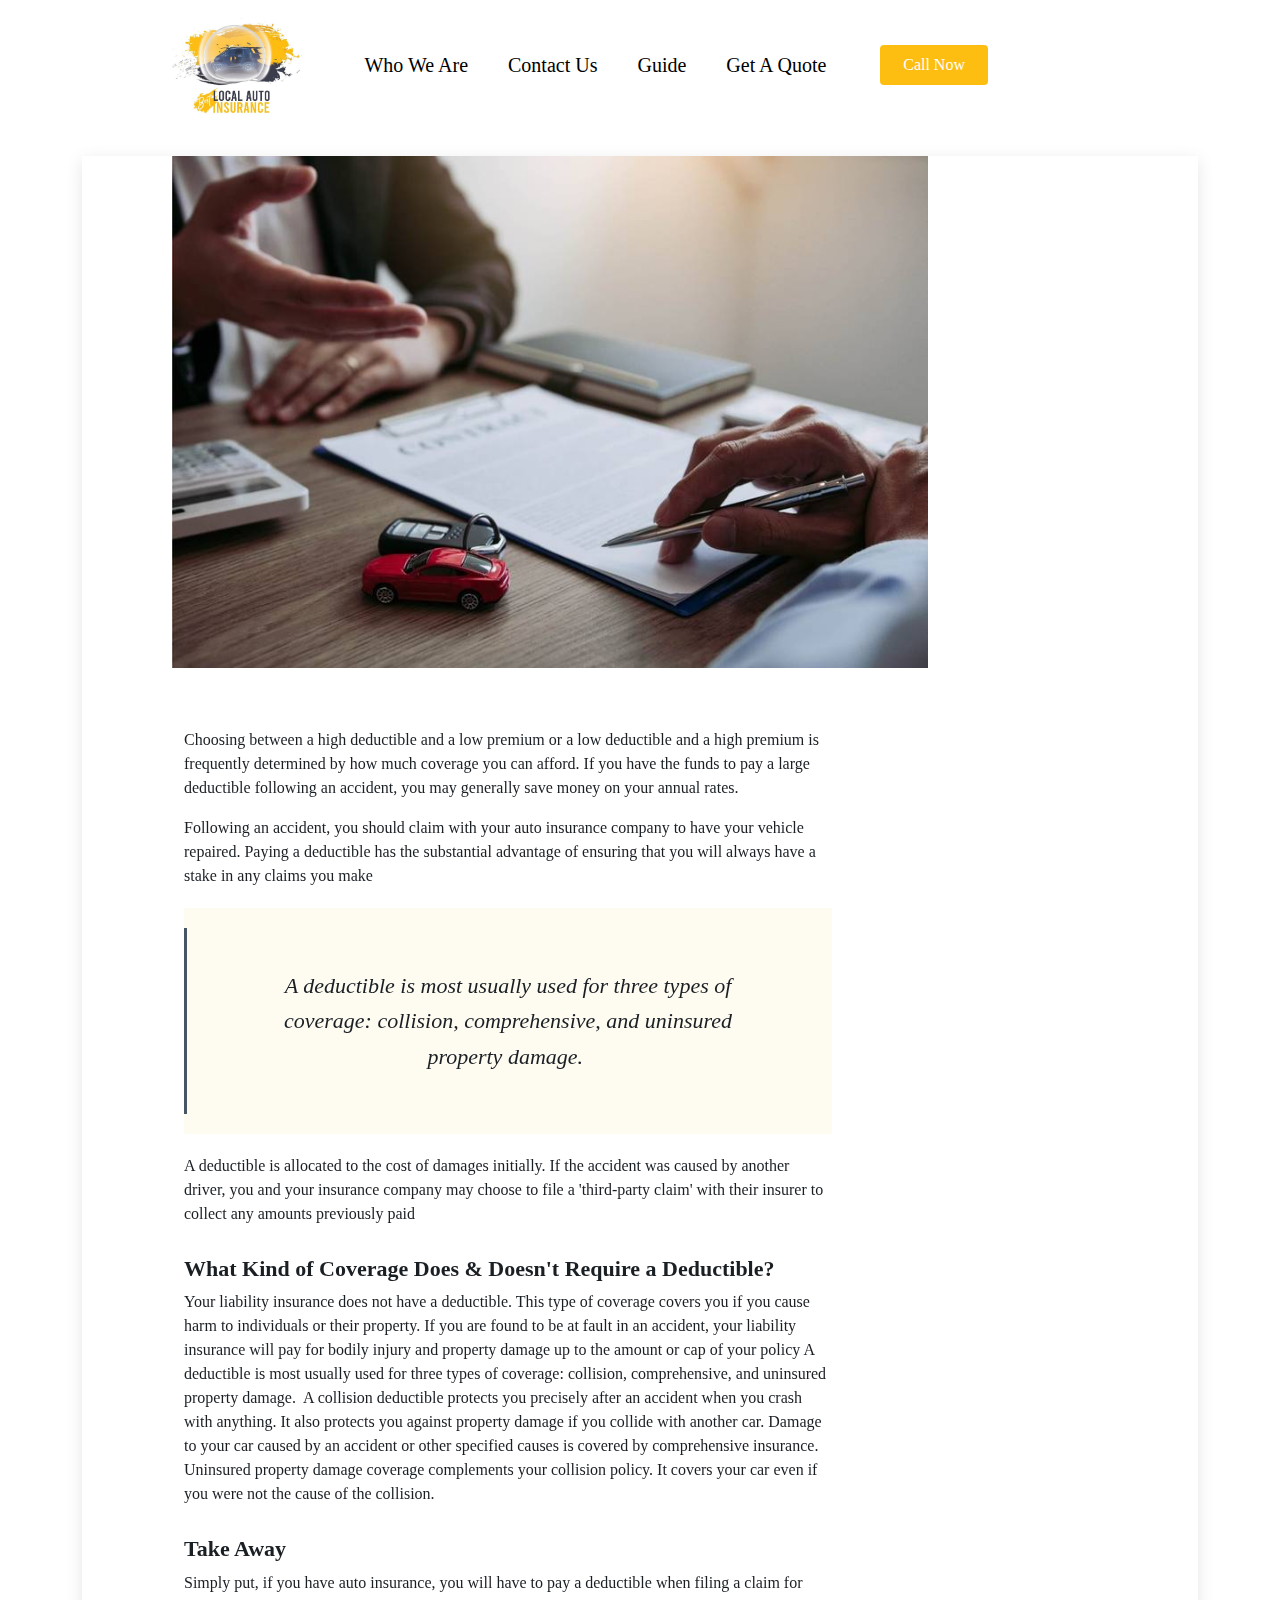
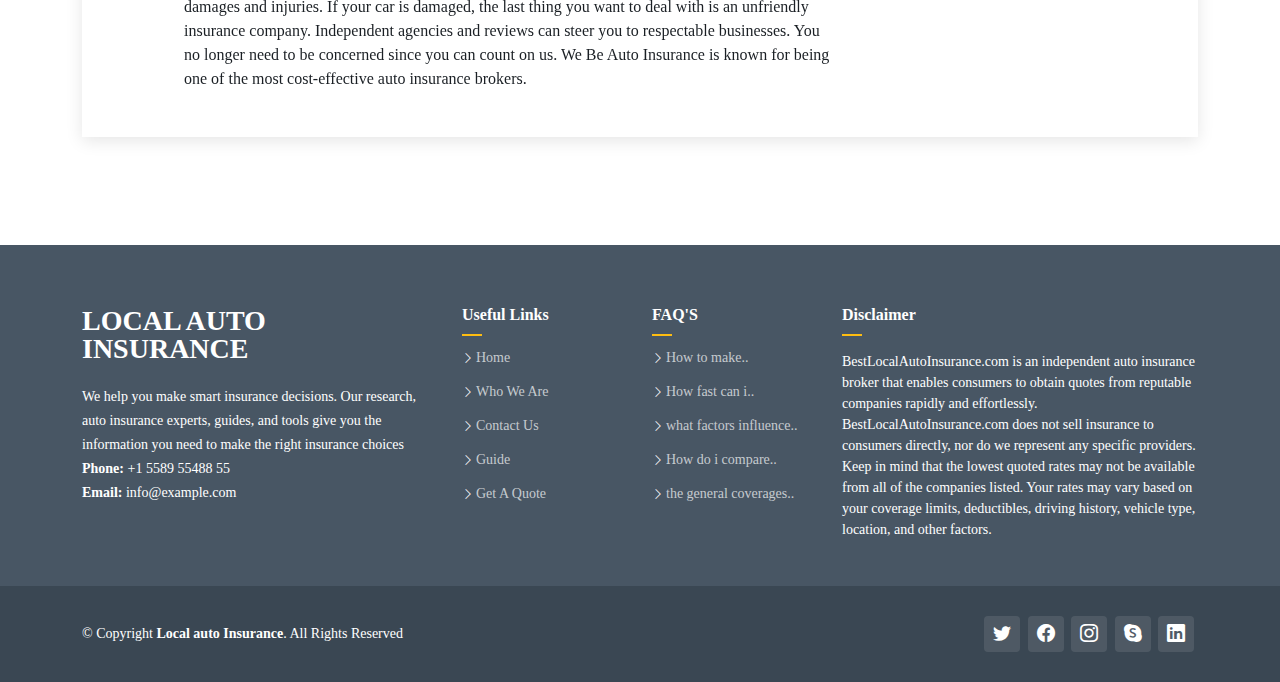
<file: secondBlog-details.html>
<!DOCTYPE html>
<html lang="en">
  <head>
    <meta charset="utf-8" />
    <meta content="width=device-width, initial-scale=1.0" name="viewport" />

    <title>Blog Details - HeroBiz Bootstrap Template</title>
    <meta content="" name="description" />
    <meta content="" name="keywords" />

    <!-- Favicons -->
    <link href="assets/img/favicon.png" rel="icon" />
    <link href="assets/img/apple-touch-icon.png" rel="apple-touch-icon" />

    <!-- Google Fonts -->
    <link rel="preconnect" href="https://fonts.googleapis.com" />
    <link rel="preconnect" href="https://fonts.gstatic.com" crossorigin />
    <link
      href="https://fonts.googleapis.com/css2?family=Open+Sans:ital,wght@0,300;0,400;0,500;0,600;0,700;1,300;1,400;1,500;1,600;1,700&family=Poppins:ital,wght@0,300;0,400;0,500;0,600;0,700;1,300;1,400;1,500;1,600;1,700&family=Source+Sans+Pro:ital,wght@0,300;0,400;0,600;0,700;1,300;1,400;1,600;1,700&display=swap"
      rel="stylesheet"
    />

    <!-- Vendor CSS Files -->
    <link
      href="assets/vendor/bootstrap/css/bootstrap.min.css"
      rel="stylesheet"
    />
    <link
      href="assets/vendor/bootstrap-icons/bootstrap-icons.css"
      rel="stylesheet"
    />
    <link href="assets/vendor/aos/aos.css" rel="stylesheet" />
    <link
      href="assets/vendor/glightbox/css/glightbox.min.css"
      rel="stylesheet"
    />
    <link href="assets/vendor/swiper/swiper-bundle.min.css" rel="stylesheet" />

    <!-- Template Main CSS Files -->
    <link href="assets/css/variables.css" rel="stylesheet" />
    <link href="assets/css/main.css" rel="stylesheet" />
  </head>
      
  <style>
    @media only screen and (min-width: 900px) {
 
       .logoRes{
         margin-left: 150px;
       }
 
     }
     
     @import url('https://fonts.googleapis.com/css2?family=Sanchez&display=swap');
    *{
      font-family: 'Sanchez', serif !important;
    }


    @media only screen and (min-width: 1025px) 
    {

      .btn-getstarted{
        margin-right: 280px !important;
            }

    }

    @media only screen and (max-width:370px) 
    {

      .btn-getstarted{
          font-size: 10px !important;
            }

    }

     </style>
  <body>
      <!-- ======= Header ======= -->
  <header id="header" class="header fixed-top bg-white" data-scrollto-offset="0">
    <div class="container-fluid d-flex align-items-center justify-content-between">

      <!-- <a href="index.html" class="logo d-flex align-items-center scrollto me-auto me-lg-0"> -->
        <a href="index.html" class="img-fluid logo">
        <!-- Uncomment the line below if you also wish to use an image logo -->
        <img src="./assets/img/proj-pics/logoImage-min-min.jpg" class="logoRes" alt="" >
        <!-- <h1>HeroBiz<span>.</span></h1> -->
      </a>

      <nav id="navbar" class="navbar navBarRight">
        <ul>
          <li><a class="nav-link scrollto text-black " href="WhoWeAre.html" style="font-size: 20px;" >Who We Are</a></li>
          <li><a class="nav-link scrollto text-black" href="contactUs.php" style="font-size: 20px;" >Contact Us</a></li>
          <li><a class="nav-link scrollto text-black" href="guide.html" style="font-size: 20px;">Guide</a></li>
          <li><a class="nav-link scrollto text-black" href="form.php" style="font-size: 20px;">Get A Quote</a></li>
        <i class="bi bi-list mobile-nav-toggle d-none"></i>
      </nav><!-- .navbar -->

      <a class="btn-getstarted scrollto" href="tel:+17864607667">Call Now</a>

    </div>
  </header><!-- End Header -->

        
    <section id="blog" class="blog">
      <div class="container" data-aos="fade-up">
        <div class="row g-5 mt-5">
          <div class="col-lg-12">
            <article  class="blog-details mb-5">
              <div class="row">
                <div class="col-lg-1"></div>
                <div class="col-lg-8">
                  <div class="post-img">
                    <img
                  src="./assets/img/proj-pics/blog-2-min-edited-min-min.jpg"
                  alt=""
                  class="img-fluid"
                />
                  </div>
                </div>
                <div class="col-lg-3"></div>
            </div>

              <div class="meta-top">
                <ul>
                </ul>
              </div> 
             
                <div class="row">
                  
                  <!-- <div class="col-"></div> -->
                  <div class="col-lg-8 mx-lg-5 col-12">  
                    <div class=" content mx-lg-4">
                      <p>
                        Choosing between a high deductible and a low premium or a low deductible and a high premium is frequently determined by how much coverage you can afford. If you have the funds to pay a large deductible following an accident, you may generally save money on your annual rates.
                                          </p>
                        
                                          <p>
                        Following an accident, you should claim with your auto insurance company to have your vehicle repaired. Paying a deductible has the substantial advantage of ensuring that you will always have a stake in any claims you make
                                          </p>
                        
                                          <blockquote>
                                            <p>
                        A deductible is most usually used for three types of coverage: collision, comprehensive, and uninsured property damage. 
                                            </p>
                                          </blockquote>
                        
                                          <p>
                        A deductible is allocated to the cost of damages initially. If the accident was caused by another driver, you and your insurance company may choose to file a 'third-party claim' with their insurer to collect any amounts previously paid
                                          </p>
                        
                                          <h3>What Kind of Coverage Does & Doesn't Require a Deductible?</h3>
                                          <p>
                        Your liability insurance does not have a deductible. This type of coverage covers you if you cause harm to individuals or their property. If you are found to be at fault in an accident, your liability insurance will pay for bodily injury and property damage up to the amount or cap of your policy
                        A deductible is most usually used for three types of coverage: collision, comprehensive, and uninsured property damage. 
                        A collision deductible protects you precisely after an accident when you crash with anything. It also protects you against property damage if you collide with another car.
                        Damage to your car caused by an accident or other specified causes is covered by comprehensive insurance.
                        Uninsured property damage coverage complements your collision policy. It covers your car even if you were not the cause of the collision.
                                          </p>
                                          <h3>Take Away</h3>
                                          <p>Simply put, if you have auto insurance, you will have to pay a deductible when filing a claim for damages and injuries. If your car is damaged, the last thing you want to deal with is an unfriendly insurance company. Independent agencies and reviews can steer you to respectable businesses. You no longer need to be concerned since you can count on us. We Be Auto Insurance is known for being one of the most cost-effective auto insurance brokers.
                                          </p>
              </div>
            </div>
                <div class="col-lg-3"></div>
          
         </div>
            </article>
           
          </div>
          </div>
          </section>

    <!-- End New Content -->
  </div>

  <div class="col-lg-3">

  </div>
    
              
              <!-- End blog post -->
   <!-- ======= Footer ======= -->
    <footer id="footer" class="footer">
      <div class="footer-content">
        <div class="container">
          <div class="row">
            <div class="col-lg-4 col-md-6">
              <div class="footer-info">
                <h3>Local Auto Insurance</h3>
                <p>
                  We help you make smart insurance decisions. Our research, auto insurance experts, guides, and tools give you the information you need to make the right insurance choices<br>
                  <strong>Phone:</strong> +1 5589 55488 55<br />
                  <strong>Email:</strong> info@example.com<br />
                </p>
              </div>
            </div>

            <div class="col-lg-2 col-md-6 footer-links">
              <h4>Useful Links</h4>
              <ul>
                <li>
                  <i class="bi bi-chevron-right"></i> <a href="index.html">Home</a>
                </li>
                <li>
                  <i class="bi bi-chevron-right"></i> <a href="WhoWeAre.html">Who We Are</a>
                </li>
                <li>
                  <i class="bi bi-chevron-right"></i> <a href="contactUs.html">Contact Us</a>
                </li>
                <li>
                  <i class="bi bi-chevron-right"></i>
                  <a href="guide.html">Guide</a>
                </li>
                <li>
                  <i class="bi bi-chevron-right"></i>
                  <a href="form.php">Get A Quote</a>
                </li>
              </ul>
            </div>

            <div class="col-lg-2 col-md-6 footer-links">
              <h4>FAQ'S</h4>
              <ul>
                <li>
                  <i class="bi bi-chevron-right"></i> <a href="#">How to make..</a>
                </li>
                <li>
                  <i class="bi bi-chevron-right"></i>
                  <a href="index.html">How fast can i..</a>
                </li>
                <li>
                  <i class="bi bi-chevron-right"></i>
                  <a href="index.html">what factors influence..</a>
                </li>
                <li>
                  <i class="bi bi-chevron-right"></i> <a href="index.html">How do i compare..</a>
                </li>
                <li>
                  <i class="bi bi-chevron-right"></i>
                  <a href="index.html">the general coverages..</a>
                </li>
              </ul>
            </div>

            <div class="col-lg-4 col-md-6 footer-newsletter">
              <h4>Disclaimer</h4>
              <p>
              BestLocalAutoInsurance.com is an independent auto insurance broker that enables consumers to obtain quotes from reputable companies rapidly and effortlessly. BestLocalAutoInsurance.com does not sell insurance to consumers directly, nor do we represent any specific providers. Keep in mind that the lowest quoted rates may not be available from all of the companies listed. Your rates may vary based on your coverage limits, deductibles, driving history, vehicle type, location, and other factors.
              </p>
            </div>
          </div>
        </div>
      </div>

      <div class="footer-legal text-center">
        <div
          class="container d-flex flex-column flex-lg-row justify-content-center justify-content-lg-between align-items-center"
        >
          <div
            class="d-flex flex-column align-items-center align-items-lg-start"
          >
            <div class="copyright">
              &copy; Copyright <strong><span>Local auto Insurance</span></strong
              >. All Rights Reserved
            </div>
           
          </div>

          <div class="social-links order-first order-lg-last mb-3 mb-lg-0">
            <a href="#" class="twitter"><i class="bi bi-twitter"></i></a>
            <a href="#" class="facebook"><i class="bi bi-facebook"></i></a>
            <a href="#" class="instagram"><i class="bi bi-instagram"></i></a>
            <a href="#" class="google-plus"><i class="bi bi-skype"></i></a>
            <a href="#" class="linkedin"><i class="bi bi-linkedin"></i></a>
          </div>
        </div>
      </div>
    </footer>
    <!-- End Footer -->


    <a
      href="#"
      class="scroll-top d-flex align-items-center justify-content-center"
      ><i class="bi bi-arrow-up-short"></i
    ></a>

    <div id="preloader"></div>

    <!-- Vendor JS Files -->
    <script src="assets/vendor/bootstrap/js/bootstrap.bundle.min.js"></script>
    <script src="assets/vendor/aos/aos.js"></script>
    <script src="assets/vendor/glightbox/js/glightbox.min.js"></script>
    <script src="assets/vendor/isotope-layout/isotope.pkgd.min.js"></script>
    <script src="assets/vendor/swiper/swiper-bundle.min.js"></script>
    <script src="assets/vendor/php-email-form/validate.js"></script>

    <!-- Template Main JS File -->
    <script src="assets/js/main.js"></script>
  </body>
</html>
</file>
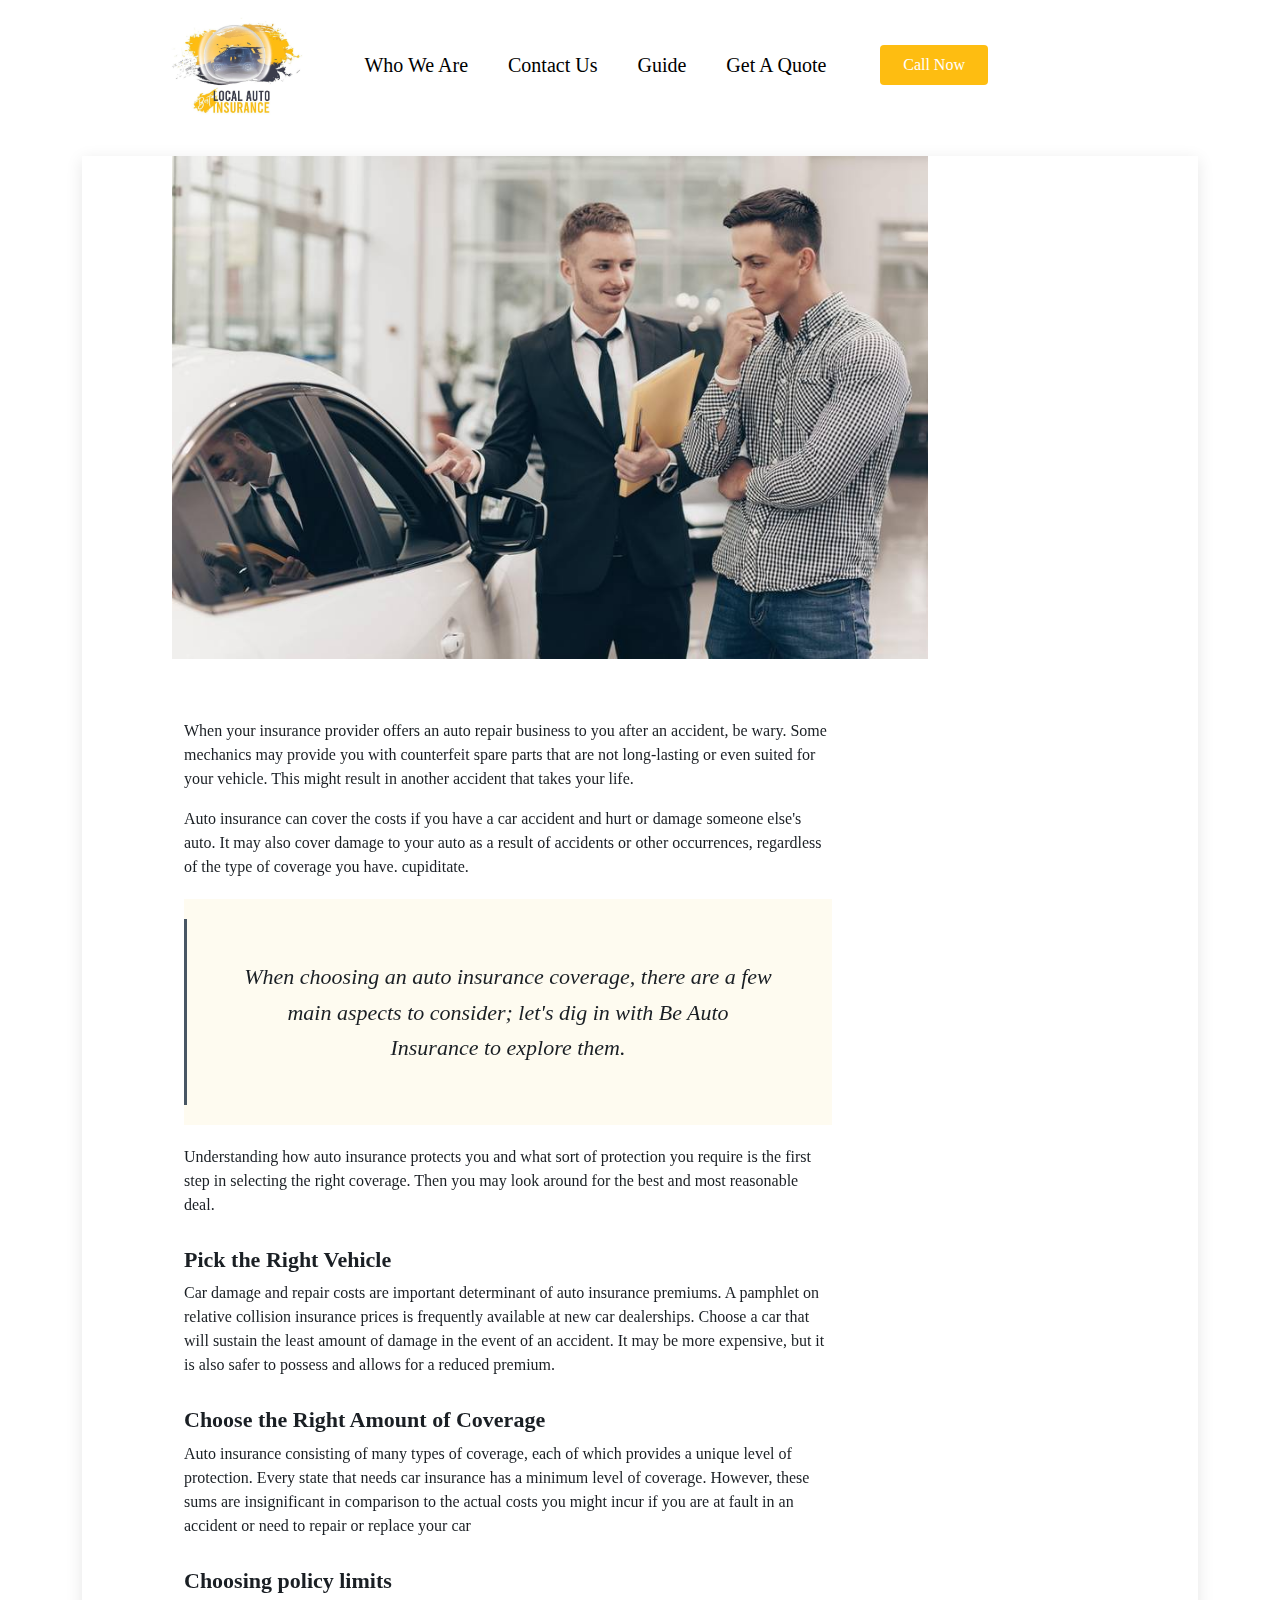
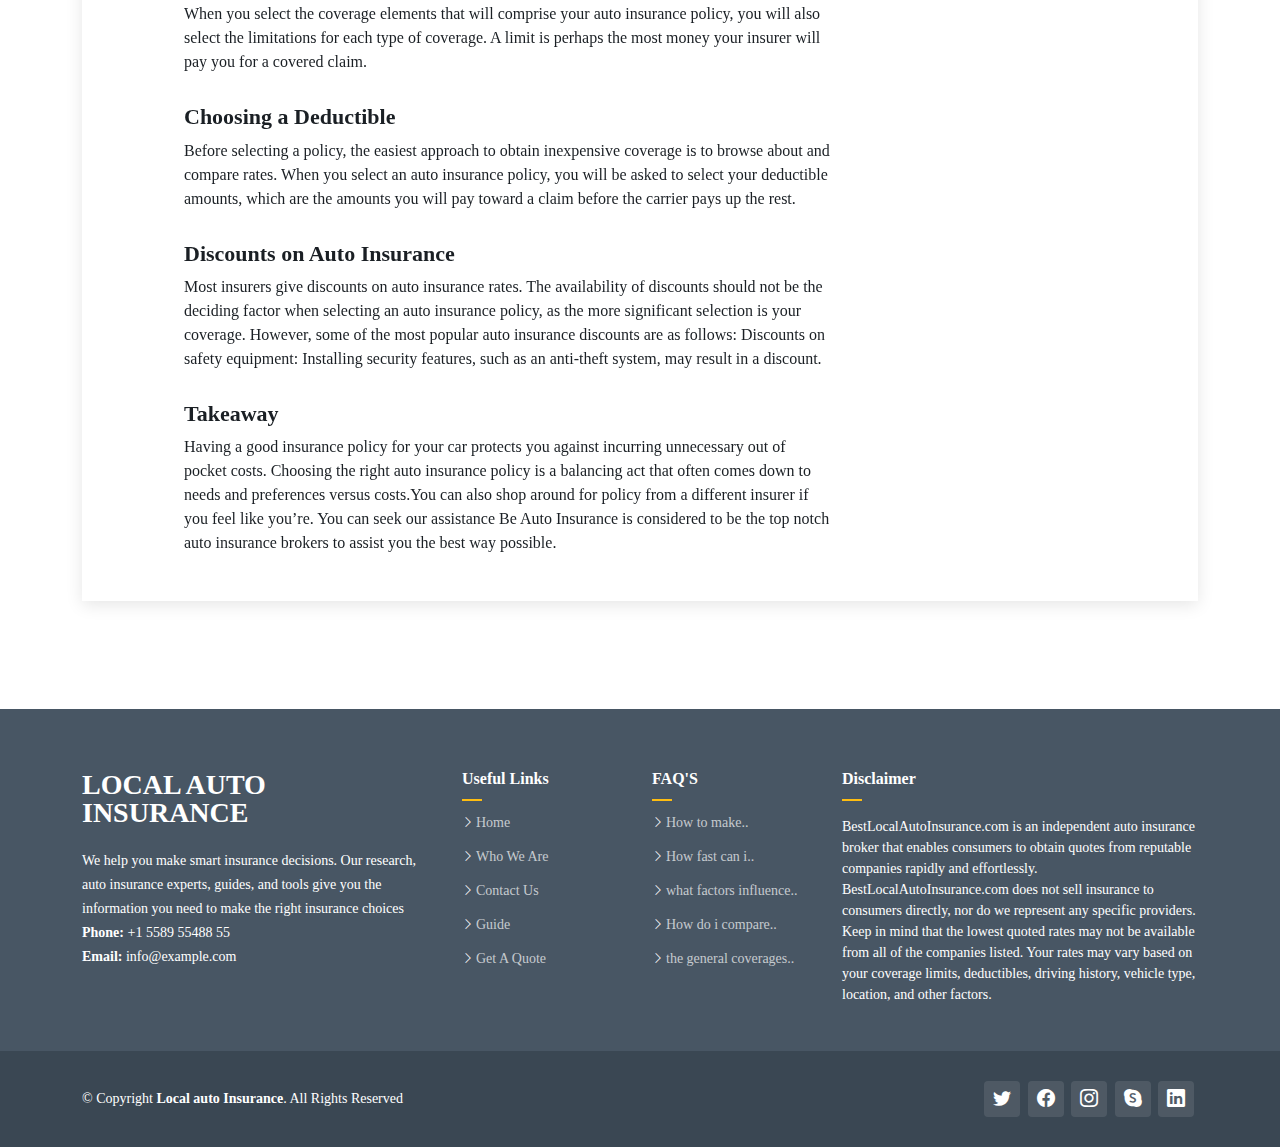
<file: thirdBlog-details.html>
<!DOCTYPE html>
<html lang="en">
  <head>
    <meta charset="utf-8" />
    <meta content="width=device-width, initial-scale=1.0" name="viewport" />

    <title>Blog Details - HeroBiz Bootstrap Template</title>
    <meta content="" name="description" />
    <meta content="" name="keywords" />

    <!-- Favicons -->
    <link href="assets/img/favicon.png" rel="icon" />
    <link href="assets/img/apple-touch-icon.png" rel="apple-touch-icon" />

    <!-- Google Fonts -->
    <link rel="preconnect" href="https://fonts.googleapis.com" />
    <link rel="preconnect" href="https://fonts.gstatic.com" crossorigin />
    <link
      href="https://fonts.googleapis.com/css2?family=Open+Sans:ital,wght@0,300;0,400;0,500;0,600;0,700;1,300;1,400;1,500;1,600;1,700&family=Poppins:ital,wght@0,300;0,400;0,500;0,600;0,700;1,300;1,400;1,500;1,600;1,700&family=Source+Sans+Pro:ital,wght@0,300;0,400;0,600;0,700;1,300;1,400;1,600;1,700&display=swap"
      rel="stylesheet"
    />

    <!-- Vendor CSS Files -->
    <link
      href="assets/vendor/bootstrap/css/bootstrap.min.css"
      rel="stylesheet"
    />
    <link
      href="assets/vendor/bootstrap-icons/bootstrap-icons.css"
      rel="stylesheet"
    />
    <link href="assets/vendor/aos/aos.css" rel="stylesheet" />
    <link
      href="assets/vendor/glightbox/css/glightbox.min.css"
      rel="stylesheet"
    />
    <link href="assets/vendor/swiper/swiper-bundle.min.css" rel="stylesheet" />

    <!-- Template Main CSS Files -->
    <link href="assets/css/variables.css" rel="stylesheet" />
    <link href="assets/css/main.css" rel="stylesheet" />
  </head>
      
  <style>
    @media only screen and (min-width: 900px) {
 
       .logoRes{
         margin-left: 150px;
       }
 
     }
     
     @import url('https://fonts.googleapis.com/css2?family=Sanchez&display=swap');
    *{
      font-family: 'Sanchez', serif !important;
    }


    @media only screen and (min-width: 1025px) 
    {

      .btn-getstarted{
        margin-right: 280px !important;
            }

    }

    @media only screen and (max-width:370px) 
    {

      .btn-getstarted{
          font-size: 10px !important;
            }

    }
     </style>
  <body>
     <!-- ======= Header ======= -->
  <header id="header" class="header fixed-top bg-white" data-scrollto-offset="0">
    <div class="container-fluid d-flex align-items-center justify-content-between">

      <!-- <a href="index.html" class="logo d-flex align-items-center scrollto me-auto me-lg-0"> -->
        <a href="index.html" class="img-fluid logo">
        <!-- Uncomment the line below if you also wish to use an image logo -->
        <img src="./assets/img/proj-pics/logoImage-min-min.jpg" class="logoRes" alt="" >
        <!-- <h1>HeroBiz<span>.</span></h1> -->
      </a>

      <nav id="navbar" class="navbar navBarRight">
        <ul>
          <li><a class="nav-link scrollto text-black " href="WhoWeAre.html" style="font-size: 20px;" >Who We Are</a></li>
          <li><a class="nav-link scrollto text-black" href="contactUs.php" style="font-size: 20px;" >Contact Us</a></li>
          <li><a class="nav-link scrollto text-black" href="guide.html" style="font-size: 20px;">Guide</a></li>
          <li><a class="nav-link scrollto text-black" href="form.php" style="font-size: 20px;">Get A Quote</a></li>
        <i class="bi bi-list mobile-nav-toggle d-none"></i>
      </nav><!-- .navbar -->

      <a class="btn-getstarted scrollto" href="tel:+17864607667">Call Now</a>

    </div>
  </header><!-- End Header -->

        
    <section id="blog" class="blog">
      <div class="container" data-aos="fade-up">
        <div class="row g-5 mt-5">
          <div class="col-lg-12">
            <article  class="blog-details mb-5">
              <div class="row">
                <div class="col-lg-1"></div>
                <div class="col-lg-8">
                  <div class="post-img">
                    <img
                    src="./assets/img/proj-pics/blog-3-min-min-min.jpeg"
                    alt=""
                    class="img-fluid"
                  />
                  </div>
                </div>
                <div class="col-lg-3"></div>
            </div>

              <div class="meta-top">
                <ul>
                </ul>
              </div> 
             
                <div class="row">
                  
                  <!-- <div class="col-"></div> -->
                  <div class="col-lg-8 mx-lg-5 col-12">  
                    <div class=" content mx-lg-4">
                      <p>
                        When your insurance provider offers an auto repair business to you after an accident, be wary. Some mechanics may provide you with counterfeit spare parts that are not long-lasting or even suited for your vehicle. This might result in another accident that takes your life.
                                          </p>
                        
                                          <p>
                        Auto insurance can cover the costs if you have a car accident and hurt or damage someone else's auto. It may also cover damage to your auto as a result of accidents or other occurrences, regardless of the type of coverage you have.
                                            cupiditate.
                                          </p>
                        
                                          <blockquote>
                                            <p>
                        When choosing an auto insurance coverage, there are a few main aspects to consider; let's dig in with Be Auto Insurance to explore them.
                                            </p>
                                          </blockquote>
                        
                                          <p>
                        Understanding how auto insurance protects you and what sort of protection you require is the first step in selecting the right coverage. Then you may look around for the best and most reasonable deal.
                                          </p>
                        
                                          <h3>Pick the Right Vehicle </h3>
                                          <p>
                        Car damage and repair costs are important determinant of auto insurance premiums. A pamphlet on relative collision insurance prices is frequently available at new car dealerships. Choose a car that will sustain the least amount of damage in the event of an accident. It may be more expensive, but it is also safer to possess and allows for a reduced premium.
                                          </p>
                                          <h3>Choose the Right Amount of Coverage</h3>
                                          <p>Auto insurance consisting of many types of coverage, each of which provides a unique level of protection. Every state that needs car insurance has a minimum level of coverage.
                        However, these sums are insignificant in comparison to the actual costs you might incur if you are at fault in an accident or need to repair or replace your car</p>
                        <h3>Choosing policy limits</h3>
                        <p>When you select the coverage elements that will comprise your auto insurance policy, you will also select the limitations for each type of coverage. A limit is perhaps the most money your insurer will pay you for a covered claim.
                        </p>
                        <h3>Choosing a Deductible</h3>
                        <p>Before selecting a policy, the easiest approach to obtain inexpensive coverage is to browse about and compare rates. When you select an auto insurance policy, you will be asked to select your deductible amounts, which are the amounts you will pay toward a claim before the carrier pays up the rest. </p>
                        <h3> Discounts on Auto Insurance</h3>
                        <p>Most insurers give discounts on auto insurance rates. The availability of discounts should not be the deciding factor when selecting an auto insurance policy, as the more significant selection is your coverage. However, some of the most popular auto insurance discounts are as follows: Discounts on safety equipment: Installing security features, such as an anti-theft system, may result in a discount.
                        </p>
                        <h3>Takeaway</h3>
                        <p>Having a good insurance policy for your car protects you against incurring unnecessary out of pocket costs. Choosing the right auto insurance policy is a balancing act that often comes down to needs and preferences versus costs.You can also shop around for policy from a different insurer if you feel like you’re. You can seek our assistance Be Auto Insurance is considered to be the top notch auto insurance brokers to assist you the best way possible.
                        </p>
              </div>
            </div>
                <div class="col-lg-3"></div>
          
         </div>
            </article>
           
          </div>
          </div>
          </section>

    <!-- End New Content -->
  </div>

  <div class="col-lg-3">

  </div>


 
  <!-- ======= Footer ======= -->
    <footer id="footer" class="footer">
      <div class="footer-content">
        <div class="container">
          <div class="row">
            <div class="col-lg-4 col-md-6">
              <div class="footer-info">
                <h3>Local Auto Insurance</h3>
                <p>
                  We help you make smart insurance decisions. Our research, auto insurance experts, guides, and tools give you the information you need to make the right insurance choices<br>
                  <strong>Phone:</strong> +1 5589 55488 55<br />
                  <strong>Email:</strong> info@example.com<br />
                </p>
              </div>
            </div>

            <div class="col-lg-2 col-md-6 footer-links">
              <h4>Useful Links</h4>
              <ul>
                <li>
                  <i class="bi bi-chevron-right"></i> <a href="index.html">Home</a>
                </li>
                <li>
                  <i class="bi bi-chevron-right"></i> <a href="WhoWeAre.html">Who We Are</a>
                </li>
                <li>
                  <i class="bi bi-chevron-right"></i> <a href="contactUs.html">Contact Us</a>
                </li>
                <li>
                  <i class="bi bi-chevron-right"></i>
                  <a href="guide.html">Guide</a>
                </li>
                <li>
                  <i class="bi bi-chevron-right"></i>
                  <a href="form.php">Get A Quote</a>
                </li>
              </ul>
            </div>

            <div class="col-lg-2 col-md-6 footer-links">
              <h4>FAQ'S</h4>
              <ul>
                <li>
                  <i class="bi bi-chevron-right"></i> <a href="#">How to make..</a>
                </li>
                <li>
                  <i class="bi bi-chevron-right"></i>
                  <a href="index.html">How fast can i..</a>
                </li>
                <li>
                  <i class="bi bi-chevron-right"></i>
                  <a href="index.html">what factors influence..</a>
                </li>
                <li>
                  <i class="bi bi-chevron-right"></i> <a href="index.html">How do i compare..</a>
                </li>
                <li>
                  <i class="bi bi-chevron-right"></i>
                  <a href="index.html">the general coverages..</a>
                </li>
              </ul>
            </div>

            <div class="col-lg-4 col-md-6 footer-newsletter">
              <h4>Disclaimer</h4>
              <p>
              BestLocalAutoInsurance.com is an independent auto insurance broker that enables consumers to obtain quotes from reputable companies rapidly and effortlessly. BestLocalAutoInsurance.com does not sell insurance to consumers directly, nor do we represent any specific providers. Keep in mind that the lowest quoted rates may not be available from all of the companies listed. Your rates may vary based on your coverage limits, deductibles, driving history, vehicle type, location, and other factors.
              </p>
            </div>
          </div>
        </div>
      </div>

      <div class="footer-legal text-center">
        <div
          class="container d-flex flex-column flex-lg-row justify-content-center justify-content-lg-between align-items-center"
        >
          <div
            class="d-flex flex-column align-items-center align-items-lg-start"
          >
            <div class="copyright">
              &copy; Copyright <strong><span>Local auto Insurance</span></strong
              >. All Rights Reserved
            </div>
           
          </div>

          <div class="social-links order-first order-lg-last mb-3 mb-lg-0">
            <a href="#" class="twitter"><i class="bi bi-twitter"></i></a>
            <a href="#" class="facebook"><i class="bi bi-facebook"></i></a>
            <a href="#" class="instagram"><i class="bi bi-instagram"></i></a>
            <a href="#" class="google-plus"><i class="bi bi-skype"></i></a>
            <a href="#" class="linkedin"><i class="bi bi-linkedin"></i></a>
          </div>
        </div>
      </div>
    </footer>
    <!-- End Footer -->


    <a
      href="#"
      class="scroll-top d-flex align-items-center justify-content-center"
      ><i class="bi bi-arrow-up-short"></i
    ></a>

    <div id="preloader"></div>

    <!-- Vendor JS Files -->
    <script src="assets/vendor/bootstrap/js/bootstrap.bundle.min.js"></script>
    <script src="assets/vendor/aos/aos.js"></script>
    <script src="assets/vendor/glightbox/js/glightbox.min.js"></script>
    <script src="assets/vendor/isotope-layout/isotope.pkgd.min.js"></script>
    <script src="assets/vendor/swiper/swiper-bundle.min.js"></script>
    <script src="assets/vendor/php-email-form/validate.js"></script>

    <!-- Template Main JS File -->
    <script src="assets/js/main.js"></script>
  </body>
</html>
</file>
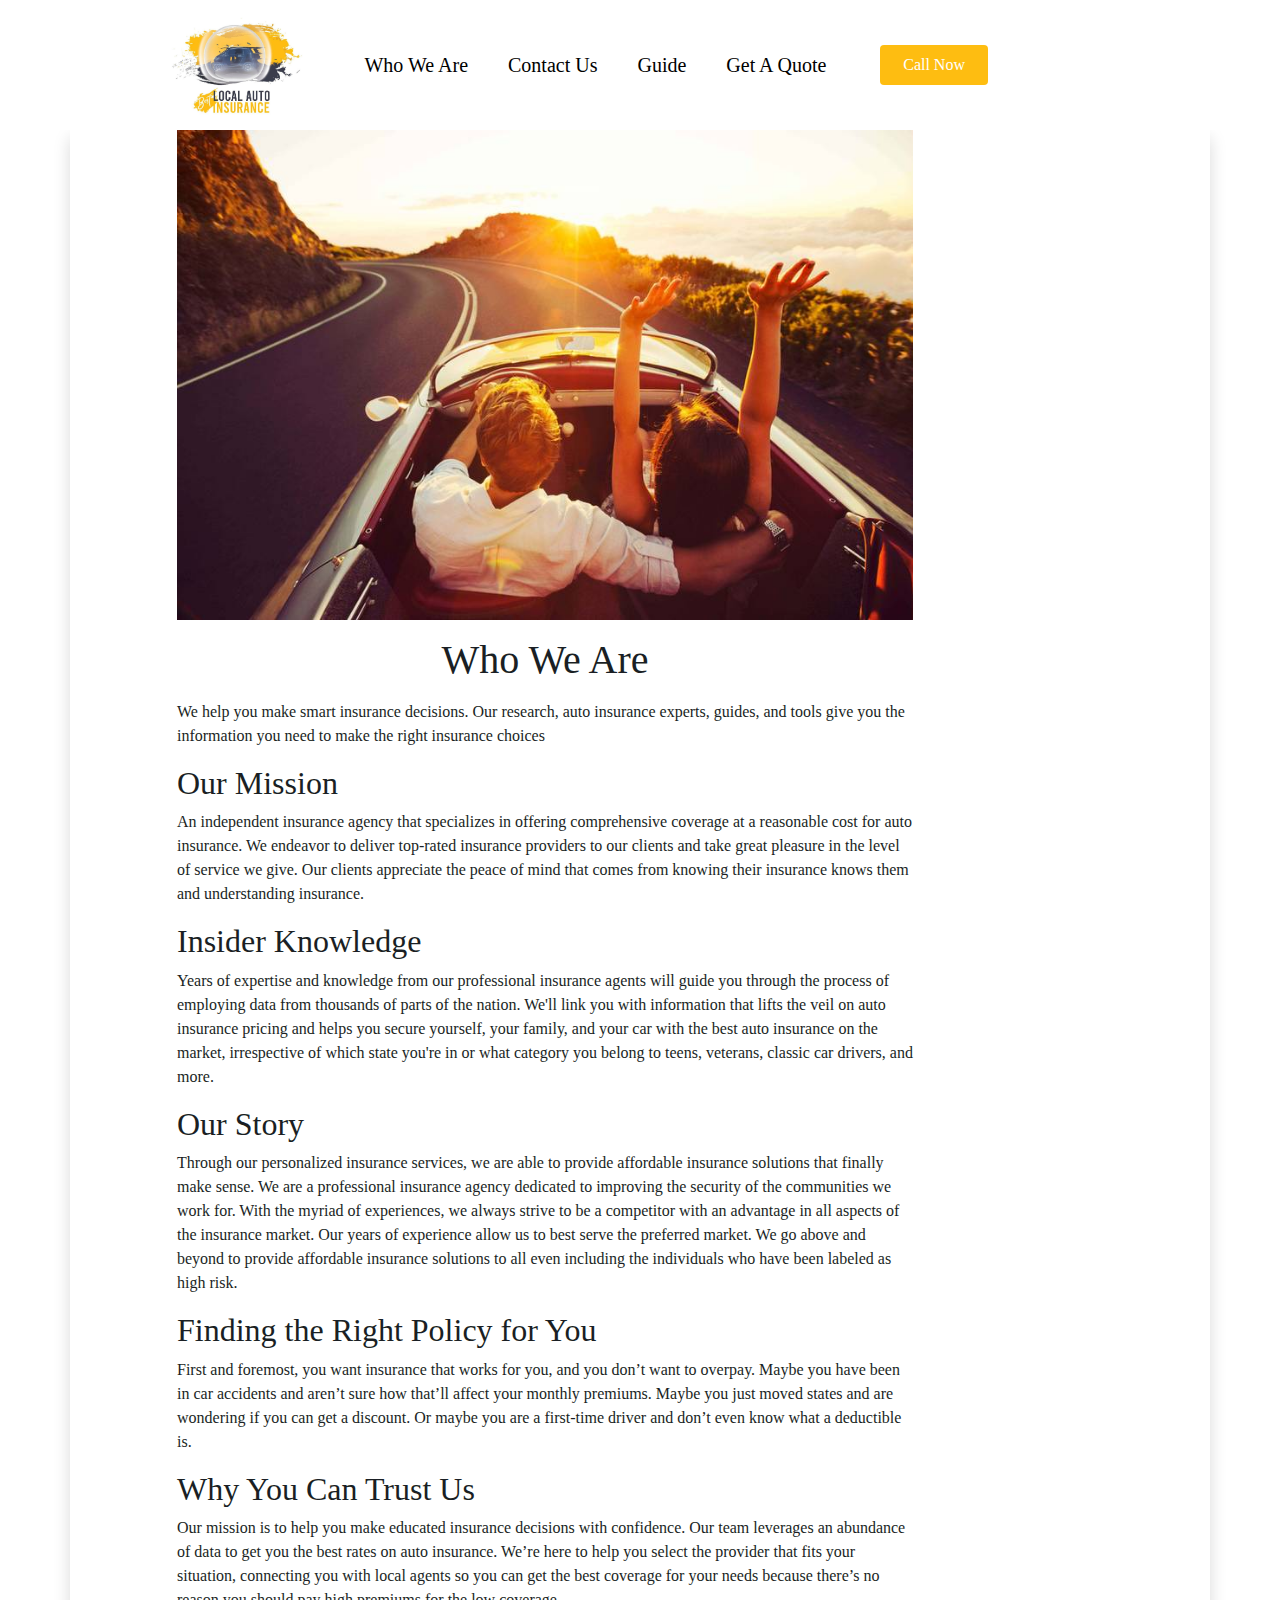
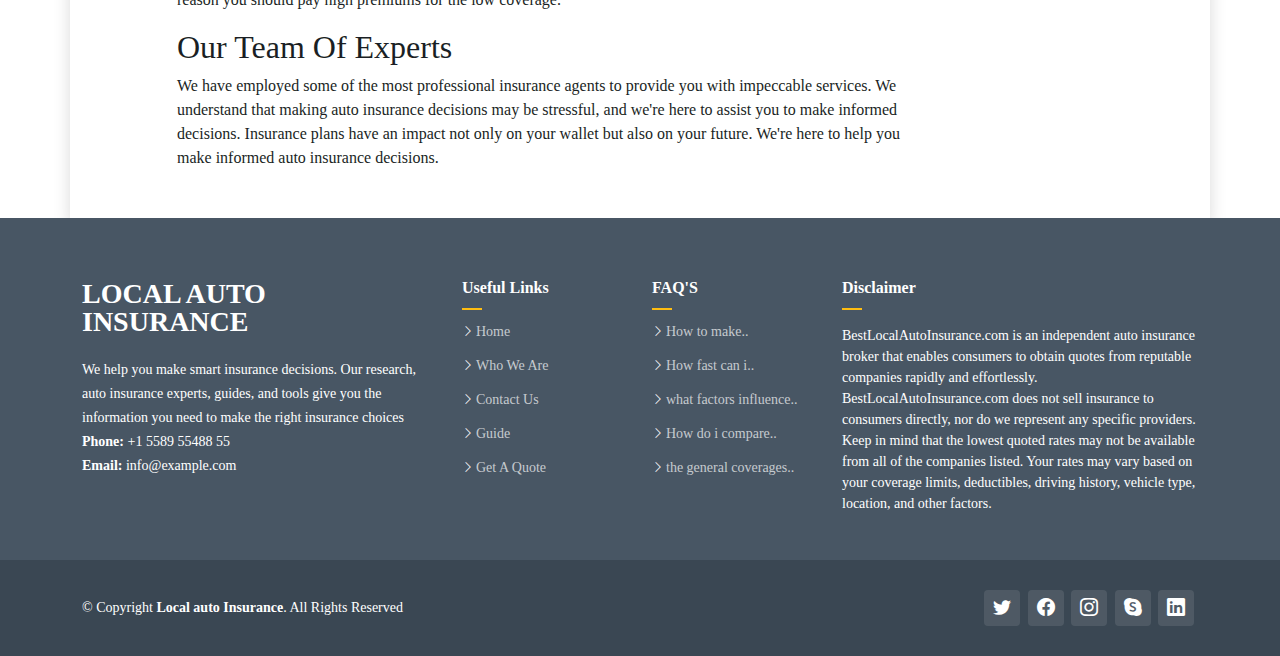
<file: WhoWeAre.html>
<!DOCTYPE html>
<html lang="en">
  <head>
    <meta charset="utf-8" />
    <meta content="width=device-width, initial-scale=1.0" name="viewport" />

    <title>Who We Are</title>
    <meta content="" name="description" />
    <meta content="" name="keywords" />

    <!-- Favicons -->
    <link href="assets/img/favicon.png" rel="icon" />
    <link href="assets/img/apple-touch-icon.png" rel="apple-touch-icon" />

    <!-- Google Fonts -->
    <link rel="preconnect" href="https://fonts.googleapis.com" />
    <link rel="preconnect" href="https://fonts.gstatic.com" crossorigin />
    <link
      href="https://fonts.googleapis.com/css2?family=Open+Sans:ital,wght@0,300;0,400;0,500;0,600;0,700;1,300;1,400;1,500;1,600;1,700&family=Poppins:ital,wght@0,300;0,400;0,500;0,600;0,700;1,300;1,400;1,500;1,600;1,700&family=Source+Sans+Pro:ital,wght@0,300;0,400;0,600;0,700;1,300;1,400;1,600;1,700&display=swap"
      rel="stylesheet"
    />

    <!-- Vendor CSS Files -->
    <link
      href="assets/vendor/bootstrap/css/bootstrap.min.css" rel="stylesheet"
    />
    <link
      href="assets/vendor/bootstrap-icons/bootstrap-icons.css" rel="stylesheet"
    />
    <link href="assets/vendor/aos/aos.css" rel="stylesheet" />
    <link
      href="assets/vendor/glightbox/css/glightbox.min.css" rel="stylesheet"
    />
    <link href="assets/vendor/swiper/swiper-bundle.min.css" rel="stylesheet" />

    <!-- Template Main CSS Files -->
    <link href="assets/css/variables.css" rel="stylesheet" />
    <link href="assets/css/main.css" rel="stylesheet" />


    <style>
      @media only screen and (min-width: 900px) {
   
         .logoRes{
           margin-left: 150px;
         }
   
       }

       @import url('https://fonts.googleapis.com/css2?family=Sanchez&display=swap');
    *{
      font-family: 'Sanchez', serif !important;
    }


    @media only screen and (min-width: 1025px) 
    {

      .btn-getstarted{
        margin-right: 280px !important;
            }

    }

    @media only screen and (max-width:370px) 
    {

      .btn-getstarted{
          font-size: 10px !important;
            }

    }
    
       </style>

  <body>
           

   <!-- ======= Header ======= -->
   <header id="header" class="header fixed-top bg-white" data-scrollto-offset="0">
    <div class="container-fluid d-flex align-items-center justify-content-between">

      <!-- <a href="index.html" class="logo d-flex align-items-center scrollto me-auto me-lg-0"> -->
        <a href="index.html" class="img-fluid logo">
        <!-- Uncomment the line below if you also wish to use an image logo -->
        <img src="./assets/img/proj-pics/logoImage-min-min.jpg" class="logoRes" alt="" >
        <!-- <h1>HeroBiz<span>.</span></h1> -->
      </a>

      <nav id="navbar" class="navbar navBarRight">
        <ul>
          <li><a class="nav-link scrollto text-black " href="WhoWeAre.html" style="font-size: 20px;" >Who We Are</a></li>
          <li><a class="nav-link scrollto text-black" href="contactUs.php" style="font-size: 20px;" >Contact Us</a></li>
          <li><a class="nav-link scrollto text-black" href="guide.html" style="font-size: 20px;">Guide</a></li>
          <li><a class="nav-link scrollto text-black" href="form.php" style="font-size: 20px;">Get A Quote</a></li>
        <i class="bi bi-list mobile-nav-toggle d-none"></i>
      </nav><!-- .navbar -->

      <a class="btn-getstarted scrollto" href="tel:+17864607667">Call Now</a>

    </div>
  </header><!-- End Header -->

            <!-- whoWeAre -->
            <div class="container bg-white shadow">

              <div class="row" style="margin-top: 130px;">
                  <div class="col-lg-1"></div>
                  <div class="col-lg-8">
                          <img src="./assets/img/proj-pics/AboutUs-min-min.jpeg" class="img-fluid" alt="">
                  </div>
                  <div class="col-lg-3"></div>
              </div>
  
              <div class="row">
                <div class="col-lg-1"></div>
                  <div class="col-lg-8">
                      <article class="blog-details mb-5">
                  
                          <h1 class="text-center mt-3  mb-3">Who We Are</h1>
                          <p>We help you make smart insurance decisions. Our research, auto insurance experts, guides, and tools give you the information you need to make the right insurance choices</p>
                          <h2>Our Mission</h2>
                          <p>An independent insurance agency that specializes in offering comprehensive coverage at a reasonable cost for auto insurance. We endeavor to deliver top-rated insurance providers to our clients and take great pleasure in the level of service we give. Our clients appreciate the peace of mind that comes from knowing their insurance knows them and understanding insurance.</p>
                          <h2>Insider Knowledge</h2>
                          <p>Years of expertise and knowledge from our professional insurance agents will guide you through the process of employing data from thousands of parts of the nation. We'll link you with information that lifts the veil on auto insurance pricing and helps you secure yourself, your family, and your car with the best auto insurance on the market, irrespective of which state you're in or what category you belong to teens, veterans, classic car drivers, and more.</p>
                          <h2>Our Story</h2>
                          <p>Through our personalized insurance services, we are able to provide affordable insurance solutions that finally make sense. We are a professional insurance agency dedicated to improving the security of the communities we work for. With the myriad of experiences, we always strive to be a competitor with an advantage in all aspects of the insurance market. Our years of experience allow us to best serve the preferred market. We go above and beyond to provide affordable insurance solutions to all even including the individuals who have been labeled as high risk.</p>
                          <h2>Finding the Right Policy for You</h2>
                          <p>First and foremost, you want insurance that works for you, and you don’t want to overpay. Maybe you have been in car accidents and aren’t sure how that’ll affect your monthly premiums. Maybe you just moved states and are wondering if you can get a discount. Or maybe you are a first-time driver and don’t even know what a deductible is. </p>
                          <h2>Why You Can Trust Us</h2>
                          <p>Our mission is to help you make educated insurance decisions with confidence. Our team leverages an abundance of data to get you the best rates on auto insurance. We’re here to help you select the provider that fits your situation, connecting you with local agents so you can get the best coverage for your needs because there’s no reason you should pay high premiums for the low coverage.</p>
                          <h2>Our Team Of Experts</h2>
                          <p>We have employed some of the most professional insurance agents to provide you with impeccable services. We understand that making auto insurance decisions may be stressful, and we're here to assist you to make informed decisions. Insurance plans have an impact not only on your wallet but also on your future. We're here to help you make informed auto insurance decisions.</p>
          
                          <div class="meta-top">
                            <ul>
                            </ul>
                          </div>
                          <!-- End meta top -->
                        </article>
                  </div>
              </div>
   
          </div>
  
          <!--  end  who we are-->


   <!-- ======= Footer ======= -->
    <footer id="footer" class="footer">
      <div class="footer-content">
        <div class="container">
          <div class="row">
            <div class="col-lg-4 col-md-6">
              <div class="footer-info">
                <h3>Local Auto Insurance</h3>
                <p>
                  We help you make smart insurance decisions. Our research, auto insurance experts, guides, and tools give you the information you need to make the right insurance choices<br>
                  <strong>Phone:</strong> +1 5589 55488 55<br />
                  <strong>Email:</strong> info@example.com<br />
                </p>
              </div>
            </div>

            <div class="col-lg-2 col-md-6 footer-links">
              <h4>Useful Links</h4>
              <ul>
                <li>
                  <i class="bi bi-chevron-right"></i> <a href="index.html">Home</a>
                </li>
                <li>
                  <i class="bi bi-chevron-right"></i> <a href="WhoWeAre.html">Who We Are</a>
                </li>
                <li>
                  <i class="bi bi-chevron-right"></i> <a href="contactUs.html">Contact Us</a>
                </li>
                <li>
                  <i class="bi bi-chevron-right"></i>
                  <a href="guide.html">Guide</a>
                </li>
                <li>
                  <i class="bi bi-chevron-right"></i>
                  <a href="form.php">Get A Quote</a>
                </li>
              </ul>
            </div>

            <div class="col-lg-2 col-md-6 footer-links">
              <h4>FAQ'S</h4>
              <ul>
                <li>
                  <i class="bi bi-chevron-right"></i> <a href="#">How to make..</a>
                </li>
                <li>
                  <i class="bi bi-chevron-right"></i>
                  <a href="index.html">How fast can i..</a>
                </li>
                <li>
                  <i class="bi bi-chevron-right"></i>
                  <a href="index.html">what factors influence..</a>
                </li>
                <li>
                  <i class="bi bi-chevron-right"></i> <a href="index.html">How do i compare..</a>
                </li>
                <li>
                  <i class="bi bi-chevron-right"></i>
                  <a href="index.html">the general coverages..</a>
                </li>
              </ul>
            </div>

            <div class="col-lg-4 col-md-6 footer-newsletter">
              <h4>Disclaimer</h4>
              <p>
              BestLocalAutoInsurance.com is an independent auto insurance broker that enables consumers to obtain quotes from reputable companies rapidly and effortlessly. BestLocalAutoInsurance.com does not sell insurance to consumers directly, nor do we represent any specific providers. Keep in mind that the lowest quoted rates may not be available from all of the companies listed. Your rates may vary based on your coverage limits, deductibles, driving history, vehicle type, location, and other factors.
              </p>
            </div>
          </div>
        </div>
      </div>

      <div class="footer-legal text-center">
        <div
          class="container d-flex flex-column flex-lg-row justify-content-center justify-content-lg-between align-items-center"
        >
          <div
            class="d-flex flex-column align-items-center align-items-lg-start"
          >
            <div class="copyright">
              &copy; Copyright <strong><span>Local auto Insurance</span></strong
              >. All Rights Reserved
            </div>
           
          </div>

          <div class="social-links order-first order-lg-last mb-3 mb-lg-0">
            <a href="#" class="twitter"><i class="bi bi-twitter"></i></a>
            <a href="#" class="facebook"><i class="bi bi-facebook"></i></a>
            <a href="#" class="instagram"><i class="bi bi-instagram"></i></a>
            <a href="#" class="google-plus"><i class="bi bi-skype"></i></a>
            <a href="#" class="linkedin"><i class="bi bi-linkedin"></i></a>
          </div>
        </div>
      </div>
    </footer>
    <!-- End Footer -->


    <a
      href="#"
      class="scroll-top d-flex align-items-center justify-content-center"
      ><i class="bi bi-arrow-up-short"></i
    ></a>

    <div id="preloader"></div>

    <!-- Vendor JS Files -->
    <script src="assets/vendor/bootstrap/js/bootstrap.bundle.min.js"></script>
    <script src="assets/vendor/aos/aos.js"></script>
    <script src="assets/vendor/glightbox/js/glightbox.min.js"></script>
    <script src="assets/vendor/isotope-layout/isotope.pkgd.min.js"></script>
    <script src="assets/vendor/swiper/swiper-bundle.min.js"></script>
    <script src="assets/vendor/php-email-form/validate.js"></script>

    <!-- Template Main JS File -->
    <script src="assets/js/main.js"></script>
  </body>
</html>
</file>
<file: assets/css/variables.css>
:root {
  /* Fonts */
  --font-default: "Open Sans", system-ui, -apple-system, "Segoe UI", Roboto,
    "Helvetica Neue", Arial, "Noto Sans", "Liberation Sans", sans-serif,
    "Apple Color Emoji", "Segoe UI Emoji", "Segoe UI Symbol", "Noto Color Emoji";
  --font-primary: "Source Sans Pro", sans-serif;
  --font-secondary: "Poppins", sans-serif;

  /* Default text color */
  --color-default: #1a1f24;
  --color-default-rgb: 26, 31, 36;

  /* Defult links color */
  --color-links: #f97233;
  --color-links-hover: #fa9160;

  /* Primay colors */
  --color-primary: #febd11;
  --color-primary-light: #fb9b6e;
  --color-primary-dark: #e54d07;

  --color-primary-rgb: 249, 114, 51;
  --color-primary-light-rgb: 251, 155, 110;
  --color-primary-dark-rgb: 229, 77, 7;

  /* Secondary colors */
  --color-secondary: #485664;
  --color-secondary-light: #8f9fae;
  --color-secondary-dark: #3a4753;

  --color-secondary-rgb: 246, 190, 0;
  --color-secondary-light-rgb: 143, 159, 174;
  --color-secondary-dark-rgb: 58, 71, 83;

  /* General colors */
  --color-blue: #0d6efd;
  --color-blue-rgb: 13, 110, 253;

  --color-indigo: #6610f2;
  --color-indigo-rgb: 102, 16, 242;

  --color-purple: #6f42c1;
  --color-purple-rgb: 111, 66, 193;

  --color-pink: #f3268c;
  --color-pink-rgb: 243, 38, 140;

  --color-red: #df1529;
  --color-red-rgb: 223, 21, 4;

  --color-orange: #fd7e14;
  --color-orange-rgb: 253, 126, 20;

  --color-yellow: #ffc107;
  --color-yellow-rgb: 255, 193, 7;

  --color-green: #059652;
  --color-green-rgb: 5, 150, 82;

  --color-teal: #20c997;
  --color-teal-rgb: 32, 201, 151;

  --color-cyan: #0dcaf0;
  --color-cyan-rgb: 13, 202, 240;

  --color-white: #ffffff;
  --color-white-rgb: 255, 255, 255;

  --color-gray: #6c757d;
  --color-gray-rgb: 108, 117, 125;

  --color-black: #000000;
  --color-black-rgb: 0, 0, 0;
}

/*--------------------------------------------------------------
# 2. Override default Bootstrap variables
--------------------------------------------------------------*/
:root {
  --bs-blue: var(--color-blue);
  --bs-indigo: var(--color-indigo);
  --bs-purple: var(--color-purple);
  --bs-pink: var(--color-pink);
  --bs-red: var(--color-red);
  --bs-orange: var(--color-orange);
  --bs-yellow: var(--color-yellow);
  --bs-green: var(--color-green);
  --bs-teal: var(--color-teal);
  --bs-cyan: var(--color-cyan);
  --bs-white: var(--color-white);
  --bs-gray: var(--color-gray);
  --bs-gray-dark: #343a40;
  --bs-gray-100: #f8f9fa;
  --bs-gray-200: #e9ecef;
  --bs-gray-300: #dee2e6;
  --bs-gray-400: #ced4da;
  --bs-gray-500: #adb5bd;
  --bs-gray-600: #6c757d;
  --bs-gray-700: #495057;
  --bs-gray-800: #343a40;
  --bs-gray-900: #212529;
  --bs-primary: var(--color-blue);
  --bs-secondary: var(--color-blue);
  --bs-success: #198754;
  --bs-info: #0dcaf0;
  --bs-warning: #ffc107;
  --bs-danger: #dc3545;
  --bs-light: #f8f9fa;
  --bs-dark: #212529;
  --bs-primary-rgb: var(--color-primary-rgb);
  --bs-secondary-rgb: var(--color-secondary-rgb);
  --bs-success-rgb: 25, 135, 84;
  --bs-info-rgb: 13, 202, 240;
  --bs-warning-rgb: 255, 193, 7;
  --bs-danger-rgb: 220, 53, 69;
  --bs-light-rgb: 248, 249, 250;
  --bs-dark-rgb: 33, 37, 41;
  --bs-white-rgb: var(--color-white-rgb);
  --bs-black-rgb: var(--color-black-rgb);
  --bs-body-color-rgb: var(--color-default-rgb);
  --bs-body-bg-rgb: 255, 255, 255;
  --bs-font-sans-serif: var(--font-default);
  --bs-font-monospace: SFMono-Regular, Menlo, Monaco, Consolas,
    "Liberation Mono", "Courier New", monospace;
  --bs-gradient: linear-gradient(
    180deg,
    rgba(255, 255, 255, 0.15),
    rgba(255, 255, 255, 0)
  );
  --bs-body-font-family: var(--font-default);
  --bs-body-font-size: 1rem;
  --bs-body-font-weight: 400;
  --bs-body-line-height: 1.5;
  --bs-body-color: var(--color-default);
  --bs-body-bg: #fff;
}

/*--------------------------------------------------------------
# 3. Set color and background class names
--------------------------------------------------------------*/
/* Fonts */
.font-default {
  font-family: var(--font-default) !important;
}
.font-primary {
  font-family: var(--font-primary) !important;
}
.font-secondary {
  font-family: var(--font-secondary) !important;
}

/* Text Colors */
.color-default {
  color: var(--color-default) !important;
}
.color-links {
  color: var(--color-links) !important;
}
.color-links:hover {
  color: var(--color-links-hover) !important;
}
.color-primary {
  color: var(--color-primary) !important;
}
.color-primary-light {
  color: var(--color-primary-light) !important;
}
.color-primary-dark {
  color: var(--color-primary-dark) !important;
}
.color-secondary {
  color: var(--color-secondary) !important;
}
.color-secondary-light {
  color: var(--color-secondary-light) !important;
}
.color-secondary-dark {
  color: var(--color-secondary-dark) !important;
}
.color-blue {
  color: var(--color-blue) !important;
}
.color-indigo {
  color: var(--color-indigo) !important;
}
.color-purple {
  color: var(--color-purple) !important;
}
.color-pink {
  color: var(--color-pink) !important;
}
.color-red {
  color: var(--color-red) !important;
}
.color-orange {
  color: var(--color-orange) !important;
}
.color-yellow {
  color: var(--color-yellow) !important;
}
.color-green {
  color: var(--color-green) !important;
}
.color-teal {
  color: var(--color-teal) !important;
}
.color-cyan {
  color: var(--color-cyan) !important;
}
.color-white {
  color: var(--color-white) !important;
}
.color-gray {
  color: var(--color-gray) !important;
}
.color-black {
  color: var(--color-black) !important;
}

/* Background Colors */
.bg-default {
  background-color: var(--color-default) !important;
}
.bg-primary {
  background-color: var(--color-primary) !important;
}
.bg-primary-light {
  background-color: var(--color-primary-light) !important;
}
.bg-primary-dark {
  background-color: var(--color-primary-dark) !important;
}
.bg-secondary {
  background-color: var(--color-secondary) !important;
}
.bg-secondary-light {
  background-color: var(--color-secondary-light) !important;
}
.bg-secondary-dark {
  background-color: var(--color-secondary-dark) !important;
}
.bg-blue {
  background-color: var(--color-blue) !important;
}
.bg-indigo {
  background-color: var(--color-indigo) !important;
}
.bg-purple {
  background-color: var(--color-purple) !important;
}
.bg-pink {
  background-color: var(--color-pink) !important;
}
.bg-red {
  background-color: var(--color-red) !important;
}
.bg-orange {
  background-color: var(--color-orange) !important;
}
.bg-yellow {
  background-color: var(--color-yellow) !important;
}
.bg-green {
  background-color: var(--color-green) !important;
}
.bg-teal {
  background-color: var(--color-teal) !important;
}
.bg-cyan {
  background-color: var(--color-cyan) !important;
}
.bg-white {
  background-color: var(--color-white) !important;
}
.bg-gray {
  background-color: var(--color-gray) !important;
}
.bg-black {
  background-color: var(--color-black) !important;
}
</file>
<file: assets/css/main.css>
:root {
  scroll-behavior: smooth;
}

a {
  text-decoration: none;
}

a:hover {
  color: #febd11 !important;
  text-decoration: none;
}
.modinestRow {
  border-radius: 30px;
  background: #dcdcdc;
}
h1,
h2,
h3,
h4,
h5,
h6 {
  font-family: var(--font-primary);
}
.modinestImg {
  border-radius: 10px !important;
}
.stillNot {
  font-size: 40px !important;
}
.textThings {
  font-size: 22px !important;
}
.thingsHappen {
  line-height: 20px !important;
}
.zipBtnTwo {
  margin-left: 30px !important;
}
.sliderText {
  font-size: 29px !important;
}
.whyChoose {
  font-size: 45px !important;
}
@media screen and (max-width: 991px) {
  .containerSlider {
    display: flex;
    justify-content: center;
    align-items: center;
    flex-direction: column;
    flex-wrap: wrap;
  }
  .innerCarousel {
    order: 1;
  }
  .firstCol {
    order: 2;
  }
}
@media screen and (max-width: 500px) {
  .autoInsuranceRes {
    font-size: 30px !important;
  }
}
.indBlog {
  border-radius: 30px;
  height: 10% !important;
}
/* .navBarRight {
  margin-left: 30% !important;
} */
/*--------------------------------------------------------------
# Preloader
--------------------------------------------------------------*/
/*--------------------------------------------------------------
# Input Box + slider 
---------------------------------------------------------------*/
.inputText {
  border-radius: 15px;
  font-weight: bold;
  box-shadow: 0px 0px 10px rgba(0, 0, 0, 1);
  padding-right: 5px;
  padding-top: 10px;
  padding-bottom: 10px;
  font-size: 1.2;
  border: none;
  align-items: center;
}
.inputText::placeholder {
  color: black;
}
.firstCol {
  margin-top: 150px;
  background-color: #ffffff;
}
.zipBtn {
  border: none;
  margin-left: 30px;
  font-weight: bold;
  padding: 8px 30px 8px 30px;
  border-radius: 15px;
}
::placeholder {
  color: white;
}
/* ---------------- End Here -----------------------------------*/
/* --------------- Jombotron ----------------------------------*/
.jombotronBg {
  background-color: white;
  box-shadow: 5px 5px 5px rgba(254, 189, 17, 0.6);
  padding-top: 30px;
  border-radius: 20px;
  padding-bottom: 30px;
}
/* --------------------Ends Here ------------------------------*/
/* ----------------------- Modinest --------------------------*/
.modinestBg {
  background-color: white !important;
  box-shadow: 5px 5px 5px rgba(254, 189, 17, 0.6);
  border-radius: 20px !important;
}
/* #preloader {
  position: fixed;
  inset: 0;
  z-index: 9999;
  overflow: hidden;
  background: var(--color-white);
  transition: all 0.6s ease-out;
  width: 100%;
  height: 100vh;
}
#preloader:before,
#preloader:after {
  content: "";
  position: absolute;
  border: 4px solid var(--color-primary);
  border-radius: 50%;
  -webkit-animation: animate-preloader 2s cubic-bezier(0, 0.2, 0.8, 1) infinite;
  animation: animate-preloader 2s cubic-bezier(0, 0.2, 0.8, 1) infinite;
}
#preloader:after {
  -webkit-animation-delay: -0.5s;
  animation-delay: -0.5s;
}

@-webkit-keyframes animate-preloader {
  0% {
    width: 10px;
    height: 10px;
    top: calc(50% - 5px);
    left: calc(50% - 5px);
    opacity: 1;
  }
  100% {
    width: 72px;
    height: 72px;
    top: calc(50% - 36px);
    left: calc(50% - 36px);
    opacity: 0;
  }
}

@keyframes animate-preloader {
  0% {
    width: 10px;
    height: 10px;
    top: calc(50% - 5px);
    left: calc(50% - 5px);
    opacity: 1;
  }
  100% {
    width: 72px;
    height: 72px;
    top: calc(50% - 36px);
    left: calc(50% - 36px);
    opacity: 0;
  }
} */
/*--------------------------------------------------------------
# Sections & Section Header
--------------------------------------------------------------*/
section {
  padding: 60px 0;
  overflow: hidden;
}

.section-header {
  text-align: center;
  padding-bottom: 40px;
}
.section-header h2 {
  font-size: 48px;
  font-weight: 300;
  margin-bottom: 20px;
  color: var(--color-secondary);
}
.section-header p {
  margin: 0 auto;
  color: var(--color-secondary-light);
}
@media (min-width: 1280px) {
  .section-header p {
    max-width: 80%;
  }
}

/*--------------------------------------------------------------
# Breadcrumbs
--------------------------------------------------------------*/
.breadcrumbs {
  padding: 15px 0;
  background: rgba(var(--color-secondary-rgb), 0.05);
  min-height: 40px;
  margin-top: 76px;
}
.breadcrumbs h2 {
  font-size: 30px;
  font-weight: 300;
  margin: 0;
}
.breadcrumbs ol {
  display: flex;
  flex-wrap: wrap;
  list-style: none;
  padding: 0;
  margin: 0;
  font-size: 14px;
}
.breadcrumbs ol li + li {
  padding-left: 10px;
}
.breadcrumbs ol li + li::before {
  display: inline-block;
  padding-right: 10px;
  color: var(--color-secondary-light);
  content: "/";
}
@media (max-width: 992px) {
  .breadcrumbs .d-flex {
    display: block !important;
  }
  .breadcrumbs h2 {
    margin-bottom: 10px;
    font-size: 24px;
  }
  .breadcrumbs ol {
    display: block;
  }
  .breadcrumbs ol li {
    display: inline-block;
  }
}

/*--------------------------------------------------------------
# Scroll top button
--------------------------------------------------------------*/
.scroll-top {
  position: fixed;
  visibility: hidden;
  opacity: 0;
  right: 15px;
  bottom: 15px;
  z-index: 995;
  /* background: var(--color-primary); */
  background: #febd11;
  width: 40px;
  height: 40px;
  border-radius: 4px;
  transition: all 0.4s;
}
.scroll-top i {
  font-size: 24px;
  color: white;
  line-height: 0;
}
.scroll-top:hover {
  background: rgba(245, 230, 83, 1);
}
.scroll-top.active {
  visibility: visible;
  opacity: 1;
}

/*--------------------------------------------------------------
# Disable aos animation delay on mobile devices
--------------------------------------------------------------*/
@media screen and (max-width: 768px) {
  [data-aos-delay] {
    transition-delay: 0 !important;
  }
}
/*--------------------------------------------------------------
# Header
--------------------------------------------------------------*/
.header {
  padding: 15px 0;
  transition: all 0.5s;
  z-index: 997;
}
.header.sticked {
  background: var(--color-white);
  box-shadow: 0px 2px 20px rgba(var(--color-secondary-rgb), 0.1);
}
.header .logo img {
  max-height: 100px;
  margin-right: 6px;
}
.header .logo h1 {
  font-size: 32px;
  font-weight: 300;
  color: var(--color-secondary);
  font-family: var(--font-secondary);
}
.header .logo h1 span {
  color: var(--color-primary);
  font-weight: 500;
}
.header .btn-getstarted,
.header .btn-getstarted:focus {
  font-size: 16px;
  color: var(--color-white);
  background: var(--color-primary);
  padding: 8px 23px;
  border-radius: 4px;
  transition: 0.3s;
  font-family: var(--font-secondary);
}
.header .btn-getstarted:hover,
.header .btn-getstarted:focus:hover {
  color: var(--color-white);
  background: rgba(var(--color-primary-rgb), 0.85);
}
@media (max-width: 1279px) {
  .header .btn-getstarted,
  .header .btn-getstarted:focus {
    margin-right: 50px;
  }
}

/*--------------------------------------------------------------
# Desktop Navigation 
--------------------------------------------------------------*/
.navbar{
  
}

@media (min-width: 1280px) {
  .navbar {
    padding: 0;
  }
  .navbar ul {
    margin: 0;
    padding: 0;
    display: flex;
    list-style: none;
    align-items: center;
  }
  .navbar li {
    position: relative;
  }
  .navbar > ul > li {
    white-space: nowrap;
  }
  .navbar a,
  .navbar a:focus {
    display: flex;
    align-items: center;
    justify-content: space-between;
    padding: 14px 20px;
    font-family: var(--font-secondary);
    font-size: 16px;
    font-weight: 400;
    color: rgba(var(--color-secondary-dark-rgb), 0.7);
    white-space: nowrap;
    transition: 0.3s;
    position: relative;
  }
  .navbar a i,
  .navbar a:focus i {
    font-size: 12px;
    line-height: 0;
    margin-left: 5px;
  }
  .navbar > ul > li > a:before {
    content: "";
    position: absolute;
    width: 100%;
    height: 2px;
    bottom: 0;
    left: 0;
    background-color: var(--color-primary);
    visibility: hidden;
    transition: all 0.3s ease-in-out 0s;
    transform: scaleX(0);
    transition: all 0.3s ease-in-out 0s;
  }
  .navbar a:hover:before,
  .navbar li:hover > a:before,
  .navbar .active:before {
    visibility: visible;
    transform: scaleX(0.7);
  }
  .navbar a:hover,
  .navbar .active,
  .navbar .active:focus,
  .navbar li:hover > a {
    color: var(--color-primary);
  }
  .navbar .dropdown a:hover:before,
  .navbar .dropdown:hover > a:before,
  .navbar .dropdown .active:before {
    visibility: hidden;
  }
  .navbar .dropdown a:hover,
  .navbar .dropdown .active,
  .navbar .dropdown .active:focus,
  .navbar .dropdown:hover > a {
    color: var(--color-white);
    background: var(--color-secondary);
  }
  .navbar .dropdown ul {
    display: block;
    position: absolute;
    left: 0;
    top: 100%;
    margin: 0;
    padding: 0 0 10px 0;
    z-index: 99;
    opacity: 0;
    visibility: hidden;
    background: var(--color-secondary);
    transition: 0.3s;
  }
  .navbar .dropdown ul li {
    min-width: 200px;
  }
  .navbar .dropdown ul a {
    padding: 10px 20px;
    font-size: 15px;
    text-transform: none;
    font-weight: 400;
    color: rgba(var(--color-white-rgb), 0.5);
  }
  .navbar .dropdown ul a i {
    font-size: 12px;
  }
  .navbar .dropdown ul a:hover,
  .navbar .dropdown ul .active:hover,
  .navbar .dropdown ul li:hover > a {
    color: var(--color-white);
    background: var(--color-primary);
  }
  .navbar .dropdown:hover > ul {
    opacity: 1;
    visibility: visible;
  }
  .navbar .dropdown .dropdown ul {
    top: 0;
    left: calc(100% - 30px);
    visibility: hidden;
  }
  .navbar .dropdown .dropdown:hover > ul {
    opacity: 1;
    top: 0;
    left: 100%;
    visibility: visible;
  }
}
@media (min-width: 1280px) and (max-width: 1366px) {
  .navbar .dropdown .dropdown ul {
    left: -90%;
  }
  .navbar .dropdown .dropdown:hover > ul {
    left: -100%;
  }
}
/*--------------------------------------------------------------
# Mobile Navigation
--------------------------------------------------------------*/
@media (max-width: 1279px) {
  .navbar {
    position: fixed;
    top: 0;
    left: -100%;
    width: calc(100% - 70px);
    bottom: 0;
    transition: 0.3s;
    z-index: 9997;
  }
  .navbar ul {
    position: absolute;
    inset: 0;
    padding: 10px 0;
    margin: 0;
    background: rgba(var(--color-secondary-rgb), 0.9);
    overflow-y: auto;
    transition: 0.3s;
    z-index: 9998;
  }
  .navbar a,
  .navbar a:focus {
    display: flex;
    align-items: center;
    justify-content: space-between;
    padding: 12px 20px;
    font-size: 16px;
    font-weight: 500;
    color: rgba(var(--color-white-rgb), 0.7);
    white-space: nowrap;
    transition: 0.3s;
  }
  .navbar a i,
  .navbar a:focus i {
    font-size: 12px;
    line-height: 0;
    margin-left: 5px;
  }
  .navbar a:hover,
  .navbar .active,
  .navbar .active:focus,
  .navbar li:hover > a {
    color: var(--color-white);
  }
  .navbar .dropdown ul,
  .navbar .dropdown .dropdown ul {
    position: static;
    display: none;
    padding: 10px 0;
    margin: 10px 20px;
    transition: all 0.5s ease-in-out;
    border: 1px solid rgba(var(--color-secondary-light-rgb), 0.3);
  }
  .navbar .dropdown > .dropdown-active,
  .navbar .dropdown .dropdown > .dropdown-active {
    display: block;
  }

  .mobile-nav-toggle {
    display: block !important;
    color: var(--color-secondary);
    font-size: 28px;
    cursor: pointer;
    line-height: 0;
    transition: 0.5s;
    position: fixed;
    top: 20px;
    z-index: 9999;
    right: 20px;
  }
  .mobile-nav-toggle.bi-x {
    color: var(--color-white);
  }

  .mobile-nav-active {
    overflow: hidden;
    z-index: 9995;
    position: relative;
  }
  .mobile-nav-active .navbar {
    left: 0;
  }
  .mobile-nav-active .navbar:before {
    content: "";
    position: fixed;
    inset: 0;
    background: rgba(var(--color-secondary-rgb), 0.8);
    z-index: 9996;
  }
}
/*--------------------------------------------------------------
# Index Page
--------------------------------------------------------------*/
/*--------------------------------------------------------------
# Hero Section
--------------------------------------------------------------*/
.hero {
  width: 100%;
  min-height: 60vh;
  padding: 0;
  background: var(--color-black);
  background: url("../img/hero-bg.png") center center;
  background-size: cover;
  background-position: center;
  background-repeat: no-repeat;
  position: relative;
  display: flex;
  flex-direction: column;
  justify-content: center;
  padding: 140px 0 60px 0;
}
@media (max-width: 640px) {
  .hero .container {
    padding: 0 60px;
  }
}
.hero h2 {
  color: var(--color-secondary);
  margin-bottom: 25px;
  font-size: 48px;
  font-weight: 300;
  -webkit-animation: fadeInDown 1s both 0.2s;
  animation: fadeInDown 1s both 0.2s;
}
@media (max-width: 768px) {
  .hero h2 {
    font-size: 30px;
  }
}
.hero p {
  color: var(--color-secondary-light);
  -webkit-animation: fadeInDown 1s both 0.4s;
  animation: fadeInDown 1s both 0.4s;
  font-weight: 500;
  margin-bottom: 30px;
}
.hero .img {
  margin-bottom: 40px;
  -webkit-animation: fadeInDownLite 1s both;
  animation: fadeInDownLite 1s both;
}
.hero .btn-get-started {
  font-family: var(--font-secondary);
  font-weight: 400;
  font-size: 16px;
  letter-spacing: 1px;
  display: inline-block;
  padding: 8px 32px;
  border-radius: 5px;
  transition: 0.5s;
  -webkit-animation: fadeInUp 1s both 0.6s;
  animation: fadeInUp 1s both 0.6s;
  color: var(--color-primary);
  border: 2px solid var(--color-primary);
}
.hero .btn-get-started:hover {
  background: var(--color-primary);
  color: var(--color-white);
}
.hero .carousel-control-prev {
  justify-content: start;
}
@media (min-width: 640px) {
  .hero .carousel-control-prev {
    padding-left: 15px;
  }
}
.hero .carousel-control-next {
  justify-content: end;
}
@media (min-width: 640px) {
  .hero .carousel-control-next {
    padding-right: 15px;
  }
}
.hero .carousel-control-next-icon,
.hero .carousel-control-prev-icon {
  background: none;
  font-size: 26px;
  line-height: 0;
  background: rgba(var(--color-secondary-rgb), 0.4);
  color: rgba(var(--color-white-rgb), 0.98);
  border-radius: 50px;
  width: 54px;
  height: 54px;
  display: flex;
  align-items: center;
  justify-content: center;
}
.hero .carousel-control-next-icon {
  padding-left: 3px;
}
.hero .carousel-control-prev-icon {
  padding-right: 3px;
}
.hero .carousel-control-prev,
.hero .carousel-control-next {
  transition: 0.3s;
}
.hero .carousel-control-prev:focus,
.hero .carousel-control-next:focus {
  opacity: 0.5;
}
.hero .carousel-control-prev:hover,
.hero .carousel-control-next:hover {
  opacity: 0.9;
}
.hero .carousel-indicators li {
  cursor: pointer;
  background: rgba(var(--color-secondary-rgb), 0.5);
  overflow: hidden;
  border: 0;
  width: 12px;
  height: 12px;
  border-radius: 50px;
  opacity: 0.6;
  transition: 0.3s;
}
.hero .carousel-indicators li.active {
  opacity: 1;
  background: var(--color-primary);
}

@-webkit-keyframes fadeIn {
  from {
    opacity: 0;
  }
  to {
    opacity: 1;
  }
}

@keyframes fadeIn {
  from {
    opacity: 0;
  }
  to {
    opacity: 1;
  }
}
@-webkit-keyframes fadeInUp {
  from {
    opacity: 0;
    transform: translate3d(0, 100%, 0);
  }
  to {
    opacity: 1;
    transform: translate3d(0, 0, 0);
  }
}
@keyframes fadeInUp {
  from {
    opacity: 0;
    transform: translate3d(0, 100%, 0);
  }
  to {
    opacity: 1;
    transform: translate3d(0, 0, 0);
  }
}
@-webkit-keyframes fadeInDown {
  from {
    opacity: 0;
    transform: translate3d(0, -100%, 0);
  }
  to {
    opacity: 1;
    transform: translate3d(0, 0, 0);
  }
}
@keyframes fadeInDown {
  from {
    opacity: 0;
    transform: translate3d(0, -100%, 0);
  }
  to {
    opacity: 1;
    transform: translate3d(0, 0, 0);
  }
}
@-webkit-keyframes fadeInDownLite {
  from {
    opacity: 0;
    transform: translate3d(0, -10%, 0);
  }
  to {
    opacity: 1;
    transform: translate3d(0, 0, 0);
  }
}
@keyframes fadeInDownLite {
  from {
    opacity: 0;
    transform: translate3d(0, -10%, 0);
  }
  to {
    opacity: 1;
    transform: translate3d(0, 0, 0);
  }
}
/*--------------------------------------------------------------
# Featured Services Section
--------------------------------------------------------------*/
.featured-services .service-item {
  padding: 30px;
  transition: all ease-in-out 0.4s;
  background: var(--color-white);
  /* background: #bdbdbd; */
  height: 100%;
  border-radius: 20px !important;
}
.featured-services .service-item .icon {
  margin-bottom: 10px;
}
.featured-services .service-item .icon i {
  color: #febd11;
  font-size: 36px;
  transition: 0.3s;
}
.featured-services .service-item h4 {
  font-weight: 600;
  margin-bottom: 15px;
  font-size: 24px;
}
.featured-services .service-item h4 a {
  color: #febd11;
  transition: ease-in-out 0.3s;
}
.featured-services .service-item p {
  line-height: 24px;
  font-size: 14px;
  margin-bottom: 0;
}
.featured-services .service-item:hover {
  transform: translateY(-10px);
  /* box-shadow: 0px 0 60px 0 rgba(var(--color-secondary-rgb), 0.1); */
  box-shadow: 0px 0px 10px rgba(254, 189, 17, 0.4);
}
.featured-services .service-item:hover h4 a {
  color: #febd11;
}

/*--------------------------------------------------------------
# About Section
--------------------------------------------------------------*/
.about .about-img {
  position: relative;
  margin: 60px 0 0 60px;
}
.about .about-img:before {
  position: absolute;
  inset: -60px 0 0 -60px;
  z-index: -1;
  content: "";
  background: url("../img/about-bg.png") top left;
  background-repeat: no-repeat;
}
@media (max-width: 575px) {
  .about .about-img {
    margin: 30px 0 0 30px;
  }
  .about .about-img:before {
    inset: -30px 0 0 -30px;
  }
}
.about h3 {
  color: var(--color-secondary);
  font-family: var(--font-secondary);
  font-weight: 300;
  font-size: 32px;
  margin-bottom: 20px;
}
@media (max-width: 768px) {
  .about h3 {
    font-size: 28px;
  }
}
.about .nav-pills {
  border-bottom: 1px solid rgba(var(--color-secondary-rgb), 0.2);
}
.about .nav-pills li + li {
  margin-left: 40px;
}
.about .nav-link {
  background: none;
  font-size: 18px;
  font-weight: 400;
  color: var(--color-secondary);
  padding: 12px 0;
  margin-bottom: -2px;
  border-radius: 0;
  font-family: var(--font-secondary);
}
.about .nav-link.active {
  color: var(--color-primary);
  background: none;
  border-bottom: 3px solid var(--color-primary);
}
@media (max-width: 575px) {
  .about .nav-link {
    font-size: 16px;
  }
}
.about .tab-content h4 {
  font-size: 18px;
  margin: 0;
  font-weight: 700;
  color: var(--color-secondary);
}
.about .tab-content i {
  font-size: 22px;
  line-height: 0;
  margin-right: 8px;
  color: var(--color-primary);
}

/*--------------------------------------------------------------
# Clients Section
--------------------------------------------------------------*/
.clients {
  padding: 0 0 60px 0;
}
.clients .swiper-slide img {
  opacity: 0.5;
  transition: 0.3s;
  filter: grayscale(100);
}
.clients .swiper-slide img:hover {
  filter: none;
  opacity: 1;
}

/*--------------------------------------------------------------
# Call To Action Section
--------------------------------------------------------------*/
.cta {
  padding: 0;
  margin-bottom: 60px;
}
.cta .container {
  padding: 80px;
  background: rgba(var(--color-secondary-rgb), 0.1);
  border-radius: 15px;
}
@media (max-width: 992px) {
  .cta .container {
    padding: 60px;
  }
}
.cta .content h3 {
  color: var(--color-secondary);
  font-size: 48px;
  font-weight: 700;
}
.cta .content h3 em {
  font-style: normal;
  position: relative;
}
.cta .content h3 em:after {
  content: "";
  position: absolute;
  left: 0;
  right: 0;
  bottom: 10px;
  height: 10px;
  background: rgba(var(--color-primary-rgb), 0.5);
  z-index: -1;
}
.cta .content p {
  color: var(--color-secondary);
  font-weight: 600;
  font-size: 18px;
}
.cta .content .cta-btn {
  color: var(--color-white);
  font-weight: 500;
  font-size: 16px;
  display: inline-block;
  padding: 12px 40px;
  border-radius: 5px;
  transition: 0.5s;
  margin-top: 10px;
  background: rgba(var(--color-primary-dark-rgb), 0.9);
}
.cta .content .cta-btn:hover {
  background: var(--color-primary);
}
.cta .img {
  position: relative;
}
.cta .img:before {
  content: "";
  position: absolute;
  inset: 0;
  background: rgba(var(--color-white-rgb), 0.5);
  border-radius: 15px;
  transform: rotate(12deg);
}
.cta .img:after {
  content: "";
  position: absolute;
  inset: 0;
  background: rgba(var(--color-white-rgb), 0.9);
  border-radius: 15px;
  transform: rotate(6deg);
}
.cta .img img {
  position: relative;
  z-index: 3;
  border-radius: 15px;
}

/*--------------------------------------------------------------
# On Focus Section
--------------------------------------------------------------*/
.onfocus {
  padding: 0;
}
/* .onfocus .video-play {
  min-height: 400px;
  background: linear-gradient(
      rgba(var(--color-black-rgb), 0.4),
      rgba(var(--color-black-rgb), 0.7)
    ),
     url("../img/proj-pics/img-02.jpeg") center center; 
  background-size: cover;
} */
.onfocus .content {
  /* background: linear-gradient(
      rgba(var(--color-secondary-rgb), 0.5),
      rgba(var(--color-secondary-rgb), 0.8)
    ),
    url("../img/onfocus-content-bg.jpg") center center;
  background-size: cover;
  color: rgba(var(--color-white-rgb), 0.8); */
  padding: 40px;
  background-image: linear-gradient(white, #febd11, white);
}
@media (min-width: 768px) {
  .onfocus .content {
    padding: 80px;
  }
}
.onfocus .content h3 {
  font-weight: 600;
  font-size: 32px;
  color: var(--color-white);
}
.onfocus .content ul {
  list-style: none;
  padding: 0;
}
.onfocus .content ul li {
  padding-bottom: 10px;
}
.onfocus .content ul i {
  font-size: 20px;
  padding-right: 4px;
  color: var(--color-primary);
}
.onfocus .content p:last-child {
  margin-bottom: 0;
}
.onfocus .content .read-more {
  font-family: var(--font-primary);
  font-weight: 500;
  font-size: 16px;
  letter-spacing: 1px;
  padding: 12px 24px;
  border-radius: 5px;
  transition: 0.3s;
  display: -nline-flex;
  align-items: center;
  justify-content: center;
  color: var(--color-white);
  background: var(--color-primary);
}
.onfocus .content .read-more i {
  font-size: 18px;
  margin-left: 5px;
  line-height: 0;
  transition: 0.3s;
}
.onfocus .content .read-more:hover {
  background: rgba(var(--color-primary-rgb), 0.9);
  padding-right: 19px;
}
.onfocus .content .read-more:hover i {
  margin-left: 10px;
}
.onfocus .play-btn {
  width: 94px;
  height: 94px;
  background: radial-gradient(
    var(--color-primary) 50%,
    rgba(var(--color-primary-rgb), 0.4) 52%
  );
  border-radius: 50%;
  display: block;
  position: absolute;
  left: calc(50% - 47px);
  top: calc(50% - 47px);
  overflow: hidden;
}
.onfocus .play-btn:before {
  content: "";
  position: absolute;
  width: 120px;
  height: 120px;
  -webkit-animation-delay: 0s;
  animation-delay: 0s;
  -webkit-animation: pulsate-btn 2s;
  animation: pulsate-btn 2s;
  -webkit-animation-direction: forwards;
  animation-direction: forwards;
  -webkit-animation-iteration-count: infinite;
  animation-iteration-count: infinite;
  -webkit-animation-timing-function: steps;
  animation-timing-function: steps;
  opacity: 1;
  border-radius: 50%;
  border: 5px solid rgba(var(--color-primary-rgb), 0.7);
  top: -15%;
  left: -15%;
  background: rgba(198, 16, 0, 0);
}
.onfocus .play-btn:after {
  content: "";
  position: absolute;
  left: 50%;
  top: 50%;
  transform: translateX(-40%) translateY(-50%);
  width: 0;
  height: 0;
  border-top: 10px solid transparent;
  border-bottom: 10px solid transparent;
  border-left: 15px solid var(--color-white);
  z-index: 100;
  transition: all 400ms cubic-bezier(0.55, 0.055, 0.675, 0.19);
}
.onfocus .play-btn:hover:before {
  content: "";
  position: absolute;
  left: 50%;
  top: 50%;
  transform: translateX(-40%) translateY(-50%);
  width: 0;
  height: 0;
  border: none;
  border-top: 10px solid transparent;
  border-bottom: 10px solid transparent;
  border-left: 15px solid var(--color-white);
  z-index: 200;
  -webkit-animation: none;
  animation: none;
  border-radius: 0;
}
.onfocus .play-btn:hover:after {
  border-left: 15px solid var(--color-primary);
  transform: scale(20);
}

@-webkit-keyframes pulsate-btn {
  0% {
    transform: scale(0.6, 0.6);
    opacity: 1;
  }
  100% {
    transform: scale(1, 1);
    opacity: 0;
  }
}

@keyframes pulsate-btn {
  0% {
    transform: scale(0.6, 0.6);
    opacity: 1;
  }
  100% {
    transform: scale(1, 1);
    opacity: 0;
  }
}

/*--------------------------------------------------------------
# Services Section
--------------------------------------------------------------*/
.services .img {
  border-radius: 8px;
  overflow: hidden;
}
.services .img img {
  transition: 0.6s;
}
.services .details {
  padding: 50px 30px;
  margin: -100px 30px 0 30px;
  transition: all ease-in-out 0.3s;
  background: var(--color-white);
  position: relative;
  background: rgba(var(--color-white-rgb), 0.9);
  text-align: center;
  border-radius: 8px;
  box-shadow: 0px 0 25px rgba(var(--color-black-rgb), 0.1);
}
.services .details .icon {
  margin: 0;
  width: 72px;
  height: 72px;
  background: var(--color-primary);
  border-radius: 50px;
  display: flex;
  align-items: center;
  justify-content: center;
  margin-bottom: 20px;
  color: var(--color-white);
  font-size: 28px;
  transition: ease-in-out 0.3s;
  position: absolute;
  top: -36px;
  left: calc(50% - 36px);
  border: 6px solid var(--color-white);
}
.services .details h3 {
  color: var(--color-default);
  font-weight: 700;
  margin: 10px 0 15px 0;
  font-size: 22px;
  transition: ease-in-out 0.3s;
}
.services .details p {
  line-height: 24px;
  font-size: 14px;
  margin-bottom: 0;
}
.services .service-item:hover .details h3 {
  color: var(--color-primary);
}
.services .service-item:hover .details .icon {
  background: var(--color-white);
  border: 2px solid var(--color-primary);
}
.services .service-item:hover .details .icon i {
  color: var(--color-primary);
}
.services .service-item:hover .img img {
  transform: scale(1.2);
}

/*--------------------------------------------------------------
# Testimonials Section
--------------------------------------------------------------*/
.testimonials {
  padding: 80px 0;
  background: url("../img/proj-pics/car-img-02-min-min.jpg") no-repeat;
  background-position: center center;
  background-size: cover;
  border-radius: 20px;
  position: relative;
}
.testimonials::before {
  content: "";
  position: absolute;
  inset: 0;
  background: rgba(var(--color-secondary-dark-rgb), 0.3);
}
.testimonials .section-header {
  margin-bottom: 40px;
}
.testimonials .testimonials-carousel,
.testimonials .testimonials-slider {
  overflow: hidden;
}
.testimonials .testimonial-item {
  text-align: center;
  color: var(--color-white);
}
.testimonials .testimonial-item .testimonial-img {
  width: 100px;
  border-radius: 50%;
  border: 6px solid rgba(var(--color-white-rgb), 0.15);
  margin: 0 auto;
}
.testimonials .testimonial-item h3 {
  font-size: 20px;
  font-weight: bold;
  margin: 10px 0 5px 0;
  color: var(--color-white);
}
.testimonials .testimonial-item h4 {
  font-size: 14px;
  color: rgba(var(--color-white-rgb), 0.6);
  margin: 0 0 15px 0;
}
.testimonials .testimonial-item .stars {
  margin-bottom: 15px;
}
.testimonials .testimonial-item .stars i {
  color: var(--color-yellow);
  margin: 0 1px;
}
.testimonials .testimonial-item .quote-icon-left,
.testimonials .testimonial-item .quote-icon-right {
  color: rgba(var(--color-white-rgb), 0.6);
  font-size: 26px;
  line-height: 0;
}
.testimonials .testimonial-item .quote-icon-left {
  display: inline-block;
  left: -5px;
  position: relative;
}
.testimonials .testimonial-item .quote-icon-right {
  display: inline-block;
  right: -5px;
  position: relative;
  top: 10px;
  transform: scale(-1, -1);
}
.testimonials .testimonial-item p {
  font-style: italic;
  margin: 0 auto 15px auto;
}
.testimonials .swiper-pagination {
  margin-top: 20px;
  position: relative;
}
.testimonials .swiper-pagination .swiper-pagination-bullet {
  width: 12px;
  height: 12px;
  background-color: rgba(var(--color-white-rgb), 0.4);
  opacity: 0.5;
}
.testimonials .swiper-pagination .swiper-pagination-bullet-active {
  background-color: var(--color-white);
  opacity: 1;
}
@media (min-width: 992px) {
  .testimonials .testimonial-item p {
    width: 80%;
  }
}

/*--------------------------------------------------------------
# F.A.Q Section
--------------------------------------------------------------*/
.faqSection {
  background: rgba(var(--color-secondary-rgb), 0.1);
  border-radius: 20px;
}
@media (max-width: 991px) {
  .faq {
    padding: 0;
  }
}
.faq .content h3 {
  font-weight: 400;
  font-size: 34px;
  color: var(--color-secondary);
}
.faq .content h4 {
  font-size: 20px;
  font-weight: 700;
  margin-top: 5px;
}
.faq .content p {
  font-size: 15px;
  color: var(--color-gray);
}
.faq .img {
  background-size: cover;
  background-repeat: no-repeat;
  background-position: center center;
  min-height: 400px;
}
.faq .accordion-item {
  border: 0;
  margin-top: 15px;
  box-shadow: 0px 5px 25px 0px rgba(var(--color-black-rgb), 0.06);
}
.faq .accordion-collapse {
  border: 0;
}
.faq .accordion-button {
  padding: 15px 40px 20px 60px;
  font-weight: 600;
  border: 0;
  font-size: 18px;
  color: var(--color-default);
  text-align: left;
  background: var(--color-white);
  box-shadow: none;
  border-radius: 5px;
}
.faq .accordion-button:not(.collapsed) {
  color: var(--color-primary);
  border-bottom: 0;
  box-shadow: none;
}
.faq .question-icon {
  position: absolute;
  top: 14px;
  left: 25px;
  font-size: 20px;
  color: var(--color-primary);
}
.faq .accordion-button:after {
  position: absolute;
  right: 15px;
  top: 15px;
  color: var(--color-primary);
}
.faq .accordion-body {
  padding: 0 30px 25px 60px;
  border: 0;
  border-radius: 5px;
  background: var(--color-white);
  box-shadow: none;
}

/*--------------------------------------------------------------
# Recent Blog Posts
--------------------------------------------------------------*/
.recent-blog-posts .post-box {
  transition: 0.3s;
  height: 100%;
  overflow: hidden;
  position: relative;
  display: flex;
  flex-direction: column;
}
.recent-blog-posts .post-box .post-img {
  overflow: hidden;
  position: relative;
  border-radius: 10px;
}
.recent-blog-posts .post-box .post-img img {
  transition: 0.5s;
}
.recent-blog-posts .post-box .meta {
  margin-top: 15px;
}
.recent-blog-posts .post-box .meta .post-date {
  font-size: 15px;
  font-weight: 400;
  color: var(--color-primary);
}
.recent-blog-posts .post-box .meta .post-author {
  font-size: 15px;
  font-weight: 400;
  color: var(--color-secondary);
}
.recent-blog-posts .post-box .post-title {
  font-size: 24px;
  color: var(--color-secondary);
  font-weight: 700;
  margin: 15px 0 0 0;
  position: relative;
  transition: 0.3s;
}
.recent-blog-posts .post-box p {
  margin: 15px 0 0 0;
  color: rgba(var(--color-secondary-dark-rgb), 0.7);
}
.recent-blog-posts .post-box .readmore {
  display: flex;
  align-items: center;
  font-weight: 600;
  line-height: 1;
  transition: 0.3s;
  margin-top: 15px;
}
.recent-blog-posts .post-box .readmore i {
  line-height: 0;
  margin-left: 4px;
  font-size: 18px;
}
.recent-blog-posts .post-box:hover .post-title {
  color: var(--color-primary);
}
.recent-blog-posts .post-box:hover .post-img img {
  transform: scale(1.1);
}

/*--------------------------------------------------------------
# Contact Section
--------------------------------------------------------------*/
.fontValue {
  font-size: 10px !important;
}
.contact .map {
  margin-bottom: 40px;
}
.contact .map iframe {
  border: 0;
  width: 100%;
  height: 400px;
}
.contact .info {
  padding: 40px;
  box-shadow: 0px 2px 15px rgba(var(--color-black-rgb), 0.1);
  overflow: hidden;
}
.contact .info h3 {
  font-weight: 600;
  font-size: 24px;
}
.contact .info p {
  color: var(--color-secondary-light);
  margin-bottom: 30px;
  font-size: 15px;
}
.contact .info-item + .info-item {
  padding-top: 20px;
  margin-top: 20px;
  border-top: 1px solid rgba(var(--color-secondary-rgb), 0.15);
}
.contact .info-item i {
  font-size: 24px;
  color: var(--color-primary);
  transition: all 0.3s ease-in-out;
  margin-right: 20px;
}
.contact .info-item h4 {
  padding: 0;
  font-size: 18px;
  font-weight: 600;
  margin-bottom: 5px;
  color: var(--color-secondary);
}
.contact .info-item p {
  padding: 0;
  margin-bottom: 0;
  font-size: 14px;
  color: var(--color-secondary-light);
}
.contact .php-email-form {
  width: 100%;
  background: var(--color-white);
}
.contact .php-email-form .form-group {
  padding-bottom: 8px;
}
.contact .php-email-form .error-message {
  display: none;
  color: var(--color-white);
  background: var(--color-red);
  text-align: left;
  padding: 15px;
  font-weight: 600;
}
.contact .php-email-form .error-message br + br {
  margin-top: 25px;
}
.contact .php-email-form .sent-message {
  display: none;
  color: var(--color-white);
  background: var(--color-green);
  text-align: center;
  padding: 15px;
  font-weight: 600;
}
.contact .php-email-form .loading {
  display: none;
  background: var(--color-white);
  text-align: center;
  padding: 15px;
}
.contact .php-email-form .loading:before {
  content: "";
  display: inline-block;
  border-radius: 50%;
  width: 24px;
  height: 24px;
  margin: 0 10px -6px 0;
  border: 3px solid var(--color-green);
  border-top-color: var(--color-white);
  -webkit-animation: animate-loading 1s linear infinite;
  animation: animate-loading 1s linear infinite;
}
.contact .php-email-form input[type="text"],
.contact .php-email-form input[type="email"],
.contact .php-email-form textarea {
  border-radius: 0px;
  box-shadow: none;
  font-size: 14px;
}
.contact .php-email-form input[type="text"]:focus,
.contact .php-email-form input[type="email"]:focus,
.contact .php-email-form textarea:focus {
  border-color: var(--color-secondary-light);
}
.contact .php-email-form input[type="text"],
.contact .php-email-form input[type="email"] {
  height: 48px;
  padding: 10px 15px;
}
.contact .php-email-form textarea {
  padding: 10px 12px;
  height: 290px;
}
.contact .php-email-form button[type="submit"] {
  background: var(--color-primary);
  border: 0;
  padding: 13px 50px;
  color: var(--color-white);
  transition: 0.4s;
  border-radius: 0;
}
.contact .php-email-form button[type="submit"]:hover {
  background: rgba(var(--color-primary-rgb), 0.85);
}
@-webkit-keyframes animate-loading {
  0% {
    transform: rotate(0deg);
  }
  100% {
    transform: rotate(360deg);
  }
}
@keyframes animate-loading {
  0% {
    transform: rotate(0deg);
  }
  100% {
    transform: rotate(360deg);
  }
}

/*--------------------------------------------------------------
# Blog Stylings
--------------------------------------------------------------*/
/*--------------------------------------------------------------
# Blog Home Posts List
--------------------------------------------------------------*/
.blog .posts-list article {
  box-shadow: 0 4px 16px rgba(var(--color-black-rgb), 0.1);
  padding: 30px;
  height: 100%;
}
.blog .posts-list article + article {
  margin-top: 60px;
}
.blog .posts-list .post-img {
  max-height: 240px;
  margin: -30px -30px 0 -30px;
  overflow: hidden;
}
.blog .posts-list .title {
  font-size: 24px;
  font-weight: 700;
  padding: 0;
  margin: 20px 0 0 0;
}
.blog .posts-list .title a {
  color: var(--color-secondary);
  transition: 0.3s;
}
.blog .posts-list .title a:hover {
  color: var(--color-primary);
}
.blog .posts-list .meta-top {
  margin-top: 20px;
  color: var(--color-gray);
}
.blog .posts-list .meta-top ul {
  display: flex;
  flex-wrap: wrap;
  list-style: none;
  align-items: center;
  padding: 0;
  margin: 0;
}
.blog .posts-list .meta-top ul li + li {
  padding-left: 20px;
}
.blog .posts-list .meta-top i {
  font-size: 16px;
  margin-right: 8px;
  line-height: 0;
  color: rgba(var(--color-primary-rgb), 0.8);
}
.blog .posts-list .meta-top a {
  color: var(--color-gray);
  font-size: 14px;
  display: inline-block;
  line-height: 1;
}
.blog .posts-list .content {
  margin-top: 20px;
}
.blog .posts-list .read-more a {
  display: inline-block;
  background: var(--color-primary);
  color: var(--color-white);
  padding: 8px 30px;
  transition: 0.3s;
  font-size: 14px;
  border-radius: 4px;
}
.blog .posts-list .read-more a:hover {
  background: rgba(var(--color-primary-rgb), 0.8);
}

/*--------------------------------------------------------------
# Blog Details Page
--------------------------------------------------------------*/
.blog .blog-details {
  box-shadow: 0 4px 16px rgba(var(--color-black-rgb), 0.1);
  padding: 30px;
}
.blog .blog-details .post-img {
  margin: -30px -30px 20px -30px;
  overflow: hidden;
}
.blog .blog-details .title {
  font-size: 28px;
  font-weight: 700;
  padding: 0;
  margin: 20px 0 0 0;
  color: var(--color-secondary);
}
.blog .blog-details .content {
  margin-top: 20px;
}
.blog .blog-details .content h3 {
  font-size: 22px;
  margin-top: 30px;
  font-weight: bold;
}
.blog .blog-details .content blockquote {
  overflow: hidden;
  background-color: rgba(var(--color-secondary-rgb), 0.06);
  padding: 60px;
  position: relative;
  text-align: center;
  margin: 20px 0;
}
.blog .blog-details .content blockquote p {
  color: var(--color-default);
  line-height: 1.6;
  margin-bottom: 0;
  font-style: italic;
  font-weight: 500;
  font-size: 22px;
}
.blog .blog-details .content blockquote:after {
  content: "";
  position: absolute;
  left: 0;
  top: 0;
  bottom: 0;
  width: 3px;
  background-color: var(--color-secondary);
  margin-top: 20px;
  margin-bottom: 20px;
}
.blog .blog-details .meta-top {
  margin-top: 20px;
  color: var(--color-gray);
}
.blog .blog-details .meta-top ul {
  display: flex;
  flex-wrap: wrap;
  list-style: none;
  align-items: center;
  padding: 0;
  margin: 0;
}
.blog .blog-details .meta-top ul li + li {
  padding-left: 20px;
}
.blog .blog-details .meta-top i {
  font-size: 16px;
  margin-right: 8px;
  line-height: 0;
  color: rgba(var(--color-primary-rgb), 0.8);
}
.blog .blog-details .meta-top a {
  color: var(--color-gray);
  font-size: 14px;
  display: inline-block;
  line-height: 1;
}
.blog .blog-details .meta-bottom {
  padding-top: 10px;
  border-top: 1px solid rgba(var(--color-secondary-rgb), 0.15);
}
.blog .blog-details .meta-bottom i {
  color: var(--color-secondary-light);
  display: inline;
}
.blog .blog-details .meta-bottom a {
  color: rgba(var(--color-secondary-rgb), 0.8);
  transition: 0.3s;
}
.blog .blog-details .meta-bottom a:hover {
  color: var(--color-primary);
}
.blog .blog-details .meta-bottom .cats {
  list-style: none;
  display: inline;
  padding: 0 20px 0 0;
  font-size: 14px;
}
.blog .blog-details .meta-bottom .cats li {
  display: inline-block;
}
.blog .blog-details .meta-bottom .tags {
  list-style: none;
  display: inline;
  padding: 0;
  font-size: 14px;
}
.blog .blog-details .meta-bottom .tags li {
  display: inline-block;
}
.blog .blog-details .meta-bottom .tags li + li::before {
  padding-right: 6px;
  color: var(--color-default);
  content: ",";
}
.blog .blog-details .meta-bottom .share {
  font-size: 16px;
}
.blog .blog-details .meta-bottom .share i {
  padding-left: 5px;
}
.blog .post-author {
  padding: 20px;
  margin-top: 30px;
  box-shadow: 0 4px 16px rgba(var(--color-black-rgb), 0.1);
}
.blog .post-author img {
  max-width: 120px;
  margin-right: 20px;
}
.blog .post-author h4 {
  font-weight: 600;
  font-size: 22px;
  margin-bottom: 0px;
  padding: 0;
  color: var(--color-secondary);
}
.blog .post-author .social-links {
  margin: 0 10px 10px 0;
}
.blog .post-author .social-links a {
  color: rgba(var(--color-secondary-rgb), 0.5);
  margin-right: 5px;
}
.blog .post-author p {
  font-style: italic;
  color: rgba(var(--color-gray-rgb), 0.8);
  margin-bottom: 0;
}

/*--------------------------------------------------------------
# Footer
--------------------------------------------------------------*/
.footer {
  color: var(--color-white);
  font-size: 14px;
}
.footer .footer-content {
  background: var(--color-secondary);
  padding: 60px 0 30px 0;
}
.footer .footer-content .footer-info {
  margin-bottom: 30px;
}
.footer .footer-content .footer-info h3 {
  font-size: 28px;
  margin: 0 0 20px 0;
  padding: 2px 0 2px 0;
  line-height: 1;
  font-weight: 700;
  text-transform: uppercase;
}
.footer .footer-content .footer-info h3 span {
  color: var(--color-primary);
}
.footer .footer-content .footer-info p {
  font-size: 14px;
  line-height: 24px;
  margin-bottom: 0;
  font-family: var(--font-primary);
  color: var(--color-white);
}
.footer .footer-content h4 {
  font-size: 16px;
  font-weight: 600;
  color: var(--color-white);
  position: relative;
  padding-bottom: 12px;
  margin-bottom: 15px;
}
.footer .footer-content h4::after {
  content: "";
  position: absolute;
  display: block;
  width: 20px;
  height: 2px;
  background: var(--color-primary);
  bottom: 0;
  left: 0;
}
.footer .footer-content .footer-links {
  margin-bottom: 30px;
}
.footer .footer-content .footer-links ul {
  list-style: none;
  padding: 0;
  margin: 0;
}
.footer .footer-content .footer-links ul i {
  padding-right: 2px;
  color: var(--color-white);
  font-size: 12px;
  line-height: 1;
}
.footer .footer-content .footer-links ul li {
  padding: 10px 0;
  display: flex;
  align-items: center;
}
.footer .footer-content .footer-links ul li:first-child {
  padding-top: 0;
}
.footer .footer-content .footer-links ul a {
  color: rgba(var(--color-white-rgb), 0.7);
  transition: 0.3s;
  display: inline-block;
  line-height: 1;
}
.footer .footer-content .footer-links ul a:hover {
  color: var(--color-white);
}
.footer .footer-content .footer-newsletter form {
  margin-top: 30px;
  background: var(--color-white);
  padding: 6px 10px;
  position: relative;
  border-radius: 4px;
}
.footer .footer-content .footer-newsletter form input[type="email"] {
  border: 0;
  padding: 4px;
  width: calc(100% - 110px);
}
.footer
  .footer-content
  .footer-newsletter
  form
  input[type="email"]:focus-visible {
  outline: none;
}
.footer .footer-content .footer-newsletter form input[type="submit"] {
  position: absolute;
  top: 0;
  right: -2px;
  bottom: 0;
  border: 0;
  background: none;
  font-size: 16px;
  padding: 0 20px;
  background: var(--color-primary);
  color: var(--color-white);
  transition: 0.3s;
  border-radius: 0 4px 4px 0;
}
.footer .footer-content .footer-newsletter form input[type="submit"]:hover {
  background: rgba(var(--color-primary-rgb), 0.85);
}
.footer .footer-legal {
  padding: 30px 0;
  background: var(--color-secondary-dark);
}
.footer .footer-legal .credits {
  padding-top: 4px;
  font-size: 13px;
  color: var(--color-white);
}
.footer .footer-legal .credits a {
  color: var(--color-primary-light);
}
.footer .footer-legal .social-links a {
  font-size: 18px;
  display: inline-block;
  background: rgba(var(--color-white-rgb), 0.1);
  color: var(--color-white);
  line-height: 1;
  padding: 8px 0;
  margin-right: 4px;
  border-radius: 4px;
  text-align: center;
  width: 36px;
  height: 36px;
  transition: 0.3s;
}
.footer .footer-legal .social-links a:hover {
  background: var(--color-primary);
  text-decoration: none;
}
</file>
